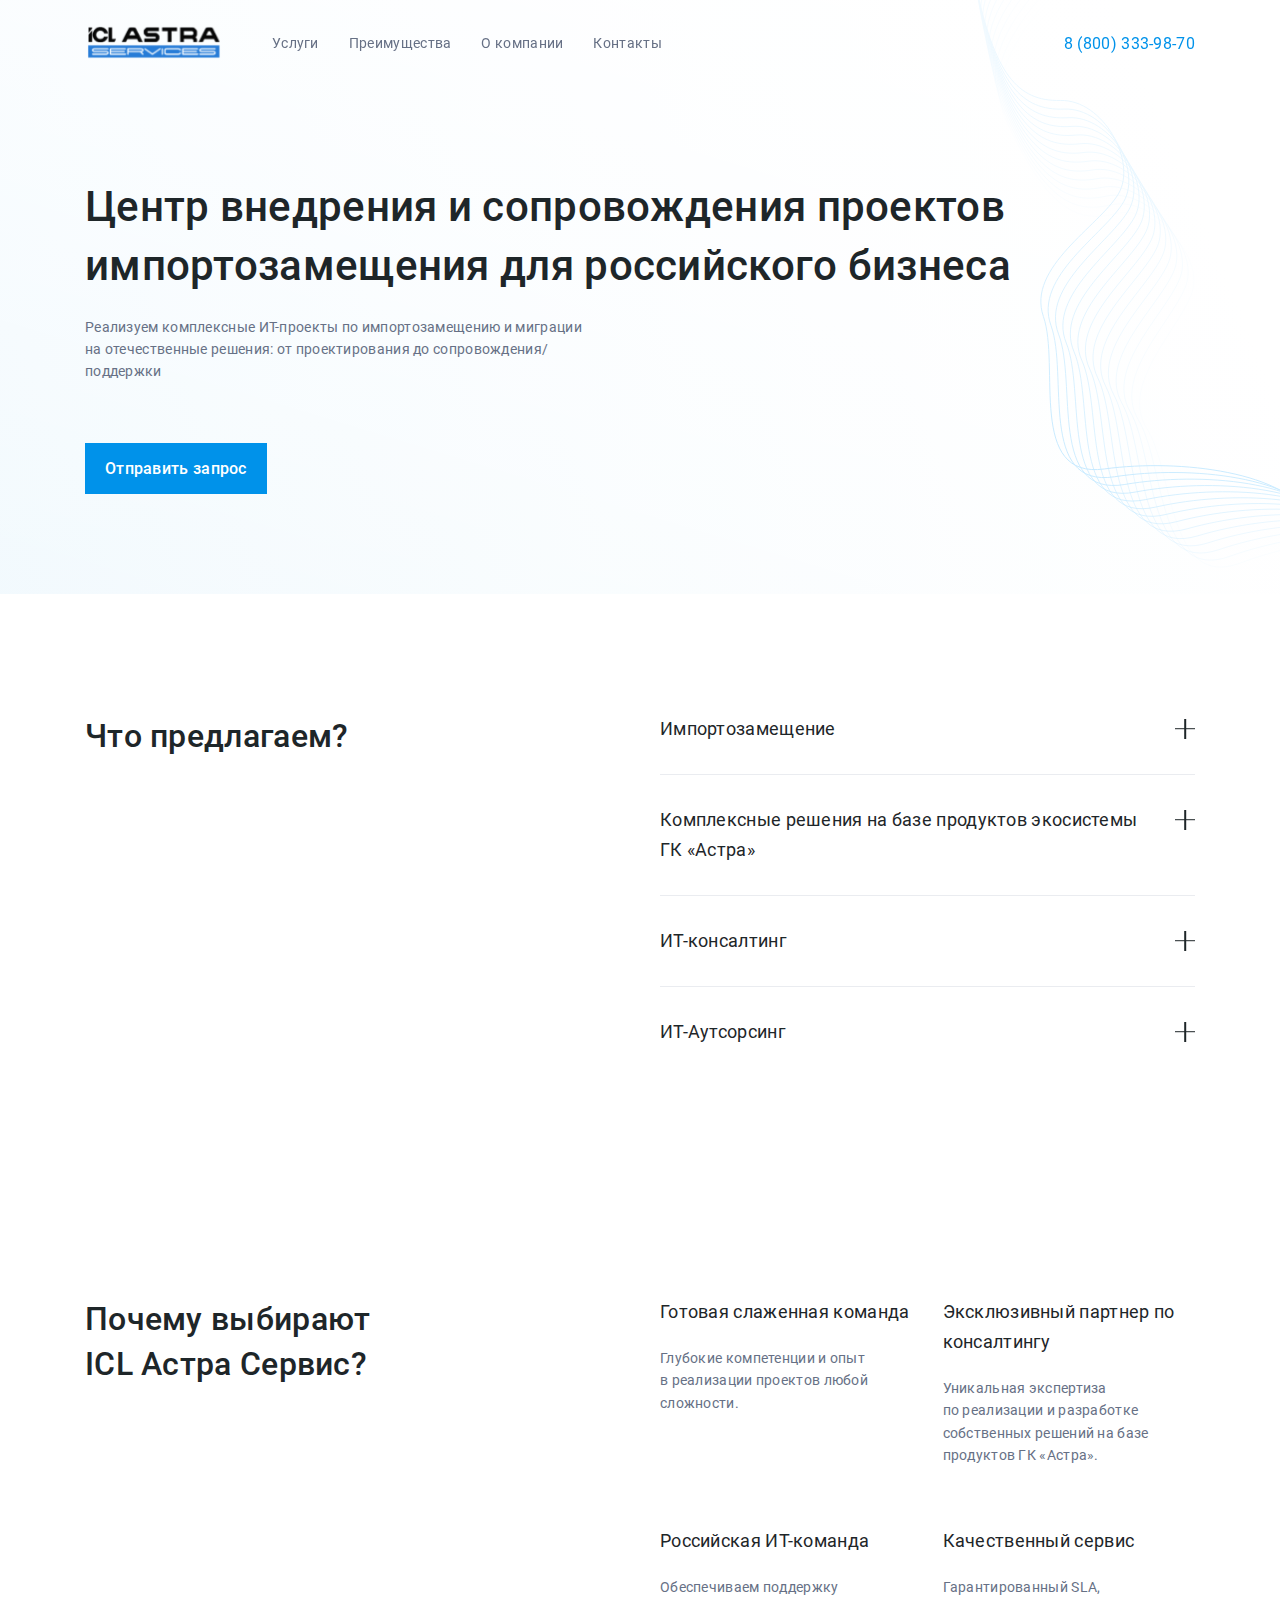
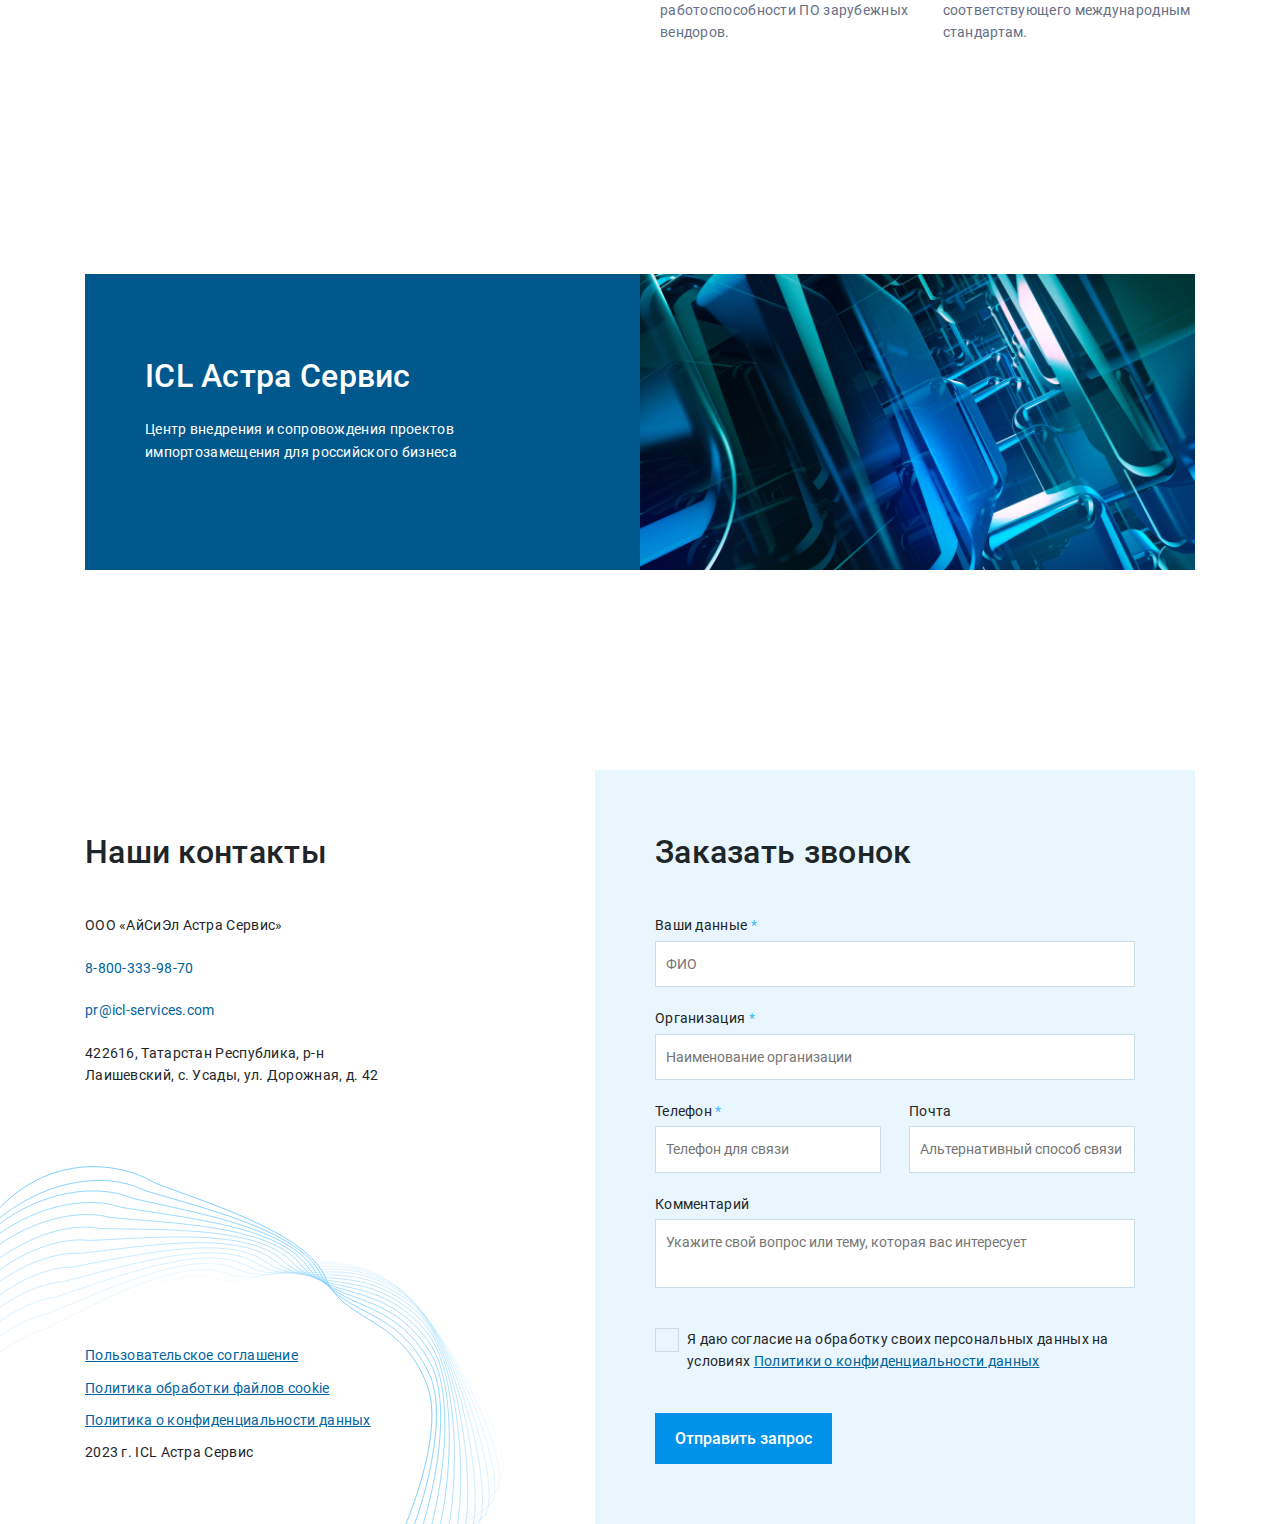
<file: index.html>
<!DOCTYPE html>
<html lang="en">

<head>
    <meta charset="UTF-8">
    <meta name="color-scheme" content="only light">
    <meta http-equiv="X-UA-Compatible" content="IE=edge">
    <meta name="viewport" content="width=device-width,initial-scale=1">

    <link rel="apple-touch-icon" sizes="64x64" href="assets/img/touch-icon-iphone..png">
    <link rel="icon" type="image/png" sizes="32x32" href="assets/img/touch-icon-iphone..png">
    <link rel="icon" type="image/png" sizes="16x16" href="assets/img/touch-icon-iphone..png">
    <title>ICL-Astra Services</title>

<script defer="defer" src="./assets/scripts/main.js"></script><link href="./assets/styles/main..css" rel="stylesheet"></head>

<body>
    <div class="wrapper">
 
        <header class="header">
            <div class="container">
                <div class="header__wrapper">
                    <a href="#" class="logo"><img src="assets/img/logo..svg" alt=""></a>
                    <nav class="header__nav" data-burger-list>
                        <div class="header__nav-close" data-burger-close></div>
                        <ul class="header__list">
                            <li class="header__item"><a href="#info" data-scroll>Услуги</a></li>
                            <li class="header__item"><a href="#advantages" data-scroll>Преимущества</a></li>
                            <li class="header__item"><a href="#banner" data-scroll>О компании</a></li>
                            <li class="header__item"><a href="#footer" data-scroll>Контакты</a></li>
                        </ul>
                        <a href="#" class="header__phone-link">8 (800) 333-98-70</a>
                    </nav>
                    <div class="header__overlay"></div>
                    <div class="header__wrap">
                        <div class="header__phone">
                            <div class="header__phone-wrap">
                                <svg><use xlink:href="assets/img/phone-icon..svg#phone"></use></svg>
                            </div>
                        </div>
                        <div class="header__burger" data-burger>
                            <div class="header__burger-wrap">
                                <div class="header__burger-item"></div>
                            </div>
                        </div>
                    </div>
                </div>
            </div>
        </header>

        <main class="main index-page">
            <section class="section title">
                <img src="assets/img/title-bg..svg" alt="" class="title__decor">
                <img src="assets/img/title-bg-mob..svg" alt="" class="title__decor _mob">
                <div class="title__overlay"></div>
                <div class="container">
                    <div class="title__wrapper">
                        <h1 class="title__header page-h1">Центр внедрения и сопровождения проектов импортозамещения для российского бизнеса</h1>
                        <p class="title__text page-text">Реализуем комплексные ИТ-проекты по импортозамещению и миграции на отечественные решения: от проектирования до сопровождения/поддержки</p>
                        <a href="#footer" data-scroll class="title__btn page-btn">Отправить запрос</a>
                    </div>
                </div>
            </section>
            <section class="section info" id="info">
                <div class="container">
                    <div class="info__wrapper">
                        <h2 class="info__header page-h2">Что предлагаем?</h2>
                        <ul class="info__list">
                            <li class="info__item" data-acc-parent>
                                <span class="info__trigger page-caption" data-acc-trigger>Импортозамещение <div class="info-decor"></div></span>
                                <div class="info__content" data-acc-list>
                                    <ul>
                                        <li>Миграция с иностранных решений на продукты ГК «Астра».</li>
                                        <li>Внедрение продуктов ГК «Астра» и их интеграция с вашей текущей инфраструктурой.</li>
                                    </ul>
                                </div>
                            </li>
                            <li class="info__item" data-acc-parent>
                                <span class="info__trigger page-caption" data-acc-trigger>Комплексные решения на базе продуктов экосистемы ГК «Астра» <div class="info-decor"></div></span>
                                <div class="info__content" data-acc-list>
                                    <ul>
                                        <li>Миграция с иностранных решений на продукты ГК «Астра».</li>
                                        <li>Внедрение продуктов ГК «Астра» и их интеграция с вашей текущей инфраструктурой.</li>
                                    </ul>
                                </div>
                            </li>
                            <li class="info__item" data-acc-parent>
                                <span class="info__trigger page-caption" data-acc-trigger>ИТ-консалтинг <div class="info-decor"></div></span>
                                <div class="info__content" data-acc-list>
                                    <ul>
                                        <li>Миграция с иностранных решений на продукты ГК «Астра».</li>
                                        <li>Внедрение продуктов ГК «Астра» и их интеграция с вашей текущей инфраструктурой.</li>
                                    </ul>
                                </div>
                            </li>
                            <li class="info__item" data-acc-parent>
                                <span class="info__trigger page-caption" data-acc-trigger>ИТ-Аутсорсинг <div class="info-decor"></div></span>
                                <div class="info__content" data-acc-list>
                                    <ul>
                                        <li>Миграция с иностранных решений на продукты ГК «Астра».</li>
                                        <li>Внедрение продуктов ГК «Астра» и их интеграция с вашей текущей инфраструктурой.</li>
                                    </ul>
                                </div>
                            </li>
                        </ul>
                    </div>
                </div>
            </section>
            <section class="section info" id="advantages">
                <div class="container">
                    <div class="info__wrapper">
                        <h2 class="info__header page-h2">Почему выбирают <br> ICL Астра Сервис?</h2>
                        <ul class="info__list --grid">
                            <li class="info__item">
                                <span class="info__trigger page-caption">Готовая слаженная команда</span>
                                <div class="info__content">
                                    <p>Глубокие компетенции и опыт в реализации проектов любой сложности.</p>
                                </div>
                            </li>
                            <li class="info__item">
                                <span class="info__trigger page-caption">Эксклюзивный партнер по консалтингу</span>
                                <div class="info__content">
                                    <p>Уникальная экспертиза по реализации и разработке собственных решений на базе продуктов ГК «Астра».</p>
                                </div>
                            </li>
                            <li class="info__item">
                                <span class="info__trigger page-caption">Российская ИТ-команда</span>
                                <div class="info__content">
                                    <p>Обеспечиваем поддержку работоспособности ПО зарубежных вендоров.</p>
                                </div>
                            </li>
                            <li class="info__item">
                                <span class="info__trigger page-caption">Качественный сервис</span>
                                <div class="info__content">
                                    <p>Гарантированный SLA, соответствующего международным стандартам.</p>
                                </div>
                            </li>
                        </ul>
                    </div>
                </div>
            </section>
            <section class="section banner" id="banner">
                <div class="container">
                    <div class="banner__wrapper">
                        <div class="banner__info">
                            <h2 class="banner__header page-h2">ICL Астра Сервис</h2>
                            <p class="banner__text page-text">Центр внедрения и сопровождения проектов импортозамещения для российского бизнеса</p>
                        </div>
                        <div class="banner__img"><img src="assets/img/banner..jpg" alt=""></div>
                    </div>
                </div>
            </section>
        </main>        

        <footer class="footer" id="footer">
            <div class="container">
                <div class="footer__wrapper">
                    <div class="footer__left">
                        <!-- <img src="./assets/img/footer-bg.svg" alt="" class="footer__decor"> -->
                        <img src="assets/img/footer-bg-full..svg" alt="" class="footer__decor">
                        <div class="footer__left-wrap">
                            <h2 class="footer__header page-h2">Наши контакты</h2>
                            <div class="footer__desc">
                                <p>ООО «АйСиЭл Астра Сервис»</p>
                                <a href="#">8-800-333-98-70</a>
                                <a href="#">pr@icl-services.com</a>
                                <p>422616, Татарстан Республика, р-н Лаишевский, с. Усады, ул. Дорожная, д. 42</p>
                            </div>
                        </div>
                        <div class="footer__left-epilog">
                            <a href="#">Пользовательское соглашение</a>
                            <a href="#">Политика обработки файлов cookie</a>
                            <a href="#">Политика о конфиденциальности данных</a>
                            <p>2023 г. ICL Астра Сервис</p>
                        </div>
                    </div>
                    <div class="footer__right">
                        <div class="footer__right-wrap">
                            <h2 class="footer__header page-h2">Заказать звонок</h2>
                            <form class="footer__form">
                                <label class="footer__label">
                                    <span>Ваши данные <span class="blue">*</span></span>
                                    <input data-required type="text" name="name" placeholder="ФИО" class="footer__field page-field">
                                    <div class="footer__field-clear" data-field-clear><img src="assets/img/input-clear..svg" alt=""></div>
                                </label>
                                <label class="footer__label">
                                    <span>Организация <span class="blue">*</span></span>
                                    <input data-required type="text" name="company" placeholder="Наименование организации" class="footer__field page-field">
                                    <div class="footer__field-clear" data-field-clear><img src="assets/img/input-clear..svg" alt=""></div>
                                </label>
                                <label class="footer__label --short">
                                    <span>Телефон <span class="blue">*</span></span>
                                    <input data-required type="text" name="phone" placeholder="Телефон для связи" class="footer__field page-field">
                                    <div class="footer__field-clear" data-field-clear><img src="assets/img/input-clear..svg" alt=""></div>
                                </label>
                                <label class="footer__label --short">
                                    <span>Почта</span>
                                    <input type="mail" name="mail" placeholder="Альтернативный способ связи" class="footer__field page-field">
                                </label>
                                <label class="footer__label">
                                    <span>Комментарий</span>
                                    <textarea name="comment" placeholder="Укажите свой вопрос или тему, которая вас интересует" rows="2" class="footer__area"></textarea>
                                </label>

                                <label class="footer__terms">
                                    <input type="checkbox" data-required class="footer__check">
                                    <div class="footer__custom-check"></div>
                                    <span>Я даю согласие на обработку своих персональных данных на условиях <a href="">Политики о конфиденциальности данных</a></span>
                                </label>

                                <span class="message">* Обязательные поля для заполнения</span>

                                <button class="footer__submit page-btn">Отправить запрос</button>
                            </form>
                        </div>
                        <div class="form__result" data-success>
                            <div class="form__result-wrapper">
                                <div class="form__result-icon"><img src="assets/img/success..svg" alt=""></div>
                                <span class="form__result-header">Спасибо за обращение!</span>
                                <p class="form__result-text page-text">Ваша заявка отправлена. После ее обработки свяжемся с вами в течение 12 рабочих часов.</p>
                            </div>
                        </div>
                        <div class="form__result" data-error>
                            <div class="form__result-wrapper">
                                <div class="form__result-icon"><img src="assets/img/error..svg" alt=""></div>
                                <span class="form__result-header">Ошибка при отправке</span>
                                <p class="form__result-text page-text">Пожалуйста, обновите страницу и заполните форму или свяжитесь с нами по номеру <a href="">8-800-333-98-70</a></p>
                            </div>
                        </div>
                    </div>
                </div>
            </div>
        </footer>

        <div class="cookies" data-cookies>
            <div class="cookies__wrapper">
                <div class="cookies__close" data-close-cookies></div>
                <p class="cookies__text page-text">Посещая наш сайт, вы соглашаетесь с тем, что мы используем файлы cookie.</p>
                <div class="cookies__wrap">
                    <a href="" class="cookies__link page-text">Политика обработки файлов cookie</a>
                    <button class="cookies__accept page-btn" data-close-cookies>Хорошо</button>
                </div>
            </div>
        </div>

    </div>
</body>

</html>
</file>
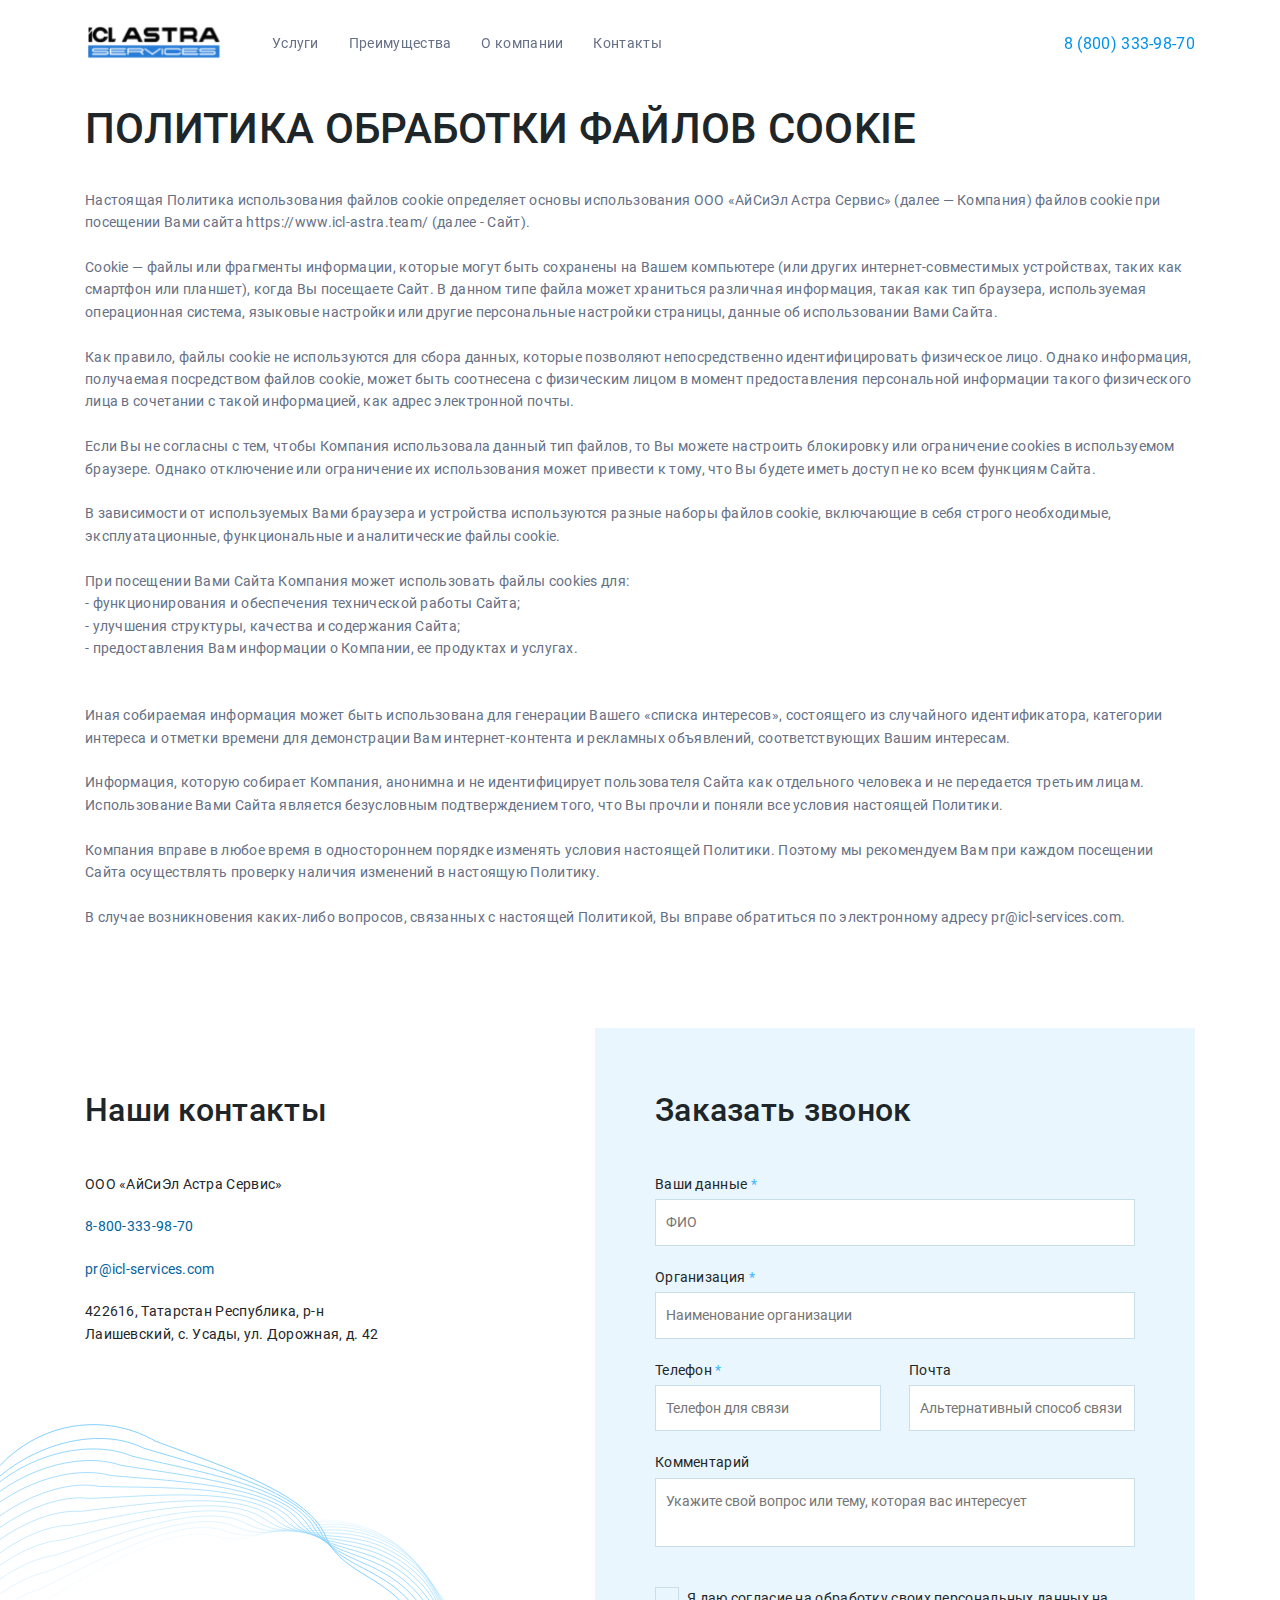
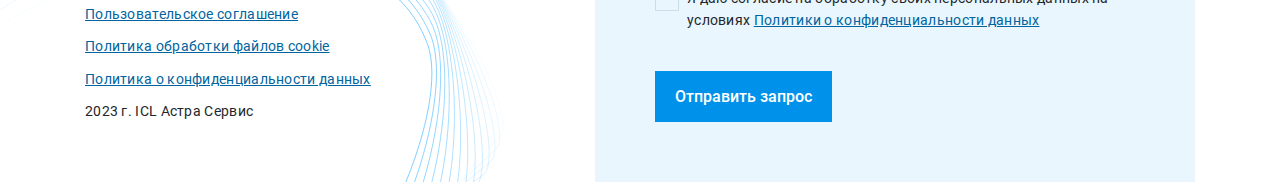
<file: policy.html>
<!DOCTYPE html>
<html lang="en">

<head>
    <meta charset="UTF-8">
    <meta name="color-scheme" content="only light">
    <meta http-equiv="X-UA-Compatible" content="IE=edge">
    <meta name="viewport" content="width=device-width,initial-scale=1">

    <link rel="apple-touch-icon" sizes="64x64" href="assets/img/touch-icon-iphone..png">
    <link rel="icon" type="image/png" sizes="32x32" href="assets/img/touch-icon-iphone..png">
    <link rel="icon" type="image/png" sizes="16x16" href="assets/img/touch-icon-iphone..png">
    <title>ICL-Astra Services</title>

<script defer="defer" src="./assets/scripts/main.js"></script><link href="./assets/styles/main..css" rel="stylesheet"></head>

<body>
    <div class="wrapper">
 
        <header class="header">
            <div class="container">
                <div class="header__wrapper">
                    <a href="#" class="logo"><img src="assets/img/logo..svg" alt=""></a>
                    <nav class="header__nav" data-burger-list>
                        <div class="header__nav-close" data-burger-close></div>
                        <ul class="header__list">
                            <li class="header__item"><a href="#info" data-scroll>Услуги</a></li>
                            <li class="header__item"><a href="#advantages" data-scroll>Преимущества</a></li>
                            <li class="header__item"><a href="#banner" data-scroll>О компании</a></li>
                            <li class="header__item"><a href="#footer" data-scroll>Контакты</a></li>
                        </ul>
                        <a href="#" class="header__phone-link">8 (800) 333-98-70</a>
                    </nav>
                    <div class="header__overlay"></div>
                    <div class="header__wrap">
                        <div class="header__phone">
                            <div class="header__phone-wrap">
                                <svg><use xlink:href="assets/img/phone-icon..svg#phone"></use></svg>
                            </div>
                        </div>
                        <div class="header__burger" data-burger>
                            <div class="header__burger-wrap">
                                <div class="header__burger-item"></div>
                            </div>
                        </div>
                    </div>
                </div>
            </div>
        </header>

        <main class="main index-page">
            <section class="text-page">
                <div class="container">
                    <div class="text-page__wrapper">
                        <h1>ПОЛИТИКА ОБРАБОТКИ ФАЙЛОВ СOOKIE</h1>
                        <p>
                            Настоящая Политика использования файлов cookie определяет основы
                            использования ООО «АйСиЭл Астра Сервис» (далее — Компания) файлов cookie
                            при посещении Вами сайта https://www.icl-astra.team/ (далее - Сайт).
                            <br><br>
                            Cookie — файлы или фрагменты информации, которые могут быть сохранены на
                            Вашем компьютере (или других интернет-совместимых устройствах, таких как
                            смартфон или планшет), когда Вы посещаете Сайт. В данном типе файла может
                            храниться различная информация, такая как тип браузера, используемая
                            операционная система, языковые настройки или другие персональные настройки
                            страницы, данные об использовании Вами Сайта.
                            <br><br>
                            Как правило, файлы cookie не используются для сбора данных, которые позволяют
                            непосредственно идентифицировать физическое лицо. Однако информация,
                            получаемая посредством файлов cookie, может быть соотнесена с физическим
                            лицом в момент предоставления персональной информации такого физического
                            лица в сочетании с такой информацией, как адрес электронной почты.
                            <br><br>
                            Если Вы не согласны с тем, чтобы Компания использовала данный тип файлов, то
                            Вы можете настроить блокировку или ограничение cookies в используемом
                            браузере. Однако отключение или ограничение их использования может привести
                            к тому, что Вы будете иметь доступ не ко всем функциям Сайта.
                            <br><br>
                            В зависимости от используемых Вами браузера и устройства используются разные
                            наборы файлов cookie, включающие в себя строго необходимые,
                            эксплуатационные, функциональные и аналитические файлы cookie.
                            <br><br>
                            При посещении Вами Сайта Компания может использовать файлы cookies для:<br>
                            - функционирования и обеспечения технической работы Сайта;<br>
                            - улучшения структуры, качества и содержания Сайта;<br>
                            - предоставления Вам информации о Компании, ее продуктах и услугах.<br>
                            <br><br>
                            Иная собираемая информация может быть использована для генерации Вашего
                            «списка интересов», состоящего из случайного идентификатора, категории
                            интереса и отметки времени для демонстрации Вам интернет-контента и
                            рекламных объявлений, соответствующих Вашим интересам.
                            <br><br>
                            Информация, которую собирает Компания, анонимна и не идентифицирует
                            пользователя Сайта как отдельного человека и не передается третьим лицам.
                            Использование Вами Сайта является безусловным подтверждением того, что Вы
                            прочли и поняли все условия настоящей Политики.
                            <br><br>
                            Компания вправе в любое время в одностороннем порядке изменять условия
                            настоящей Политики. Поэтому мы рекомендуем Вам при каждом посещении Сайта
                            осуществлять проверку наличия изменений в настоящую Политику.
                            <br><br>
                            В случае возникновения каких-либо вопросов, связанных с настоящей Политикой,
                            Вы вправе обратиться по электронному адресу pr@icl-services.com.                    
                        </p>
                    </div>
                </div>
            </section>
        </main>        

        <footer class="footer" id="footer">
            <div class="container">
                <div class="footer__wrapper">
                    <div class="footer__left">
                        <!-- <img src="./assets/img/footer-bg.svg" alt="" class="footer__decor"> -->
                        <img src="assets/img/footer-bg-full..svg" alt="" class="footer__decor">
                        <div class="footer__left-wrap">
                            <h2 class="footer__header page-h2">Наши контакты</h2>
                            <div class="footer__desc">
                                <p>ООО «АйСиЭл Астра Сервис»</p>
                                <a href="#">8-800-333-98-70</a>
                                <a href="#">pr@icl-services.com</a>
                                <p>422616, Татарстан Республика, р-н Лаишевский, с. Усады, ул. Дорожная, д. 42</p>
                            </div>
                        </div>
                        <div class="footer__left-epilog">
                            <a href="#">Пользовательское соглашение</a>
                            <a href="#">Политика обработки файлов cookie</a>
                            <a href="#">Политика о конфиденциальности данных</a>
                            <p>2023 г. ICL Астра Сервис</p>
                        </div>
                    </div>
                    <div class="footer__right">
                        <div class="footer__right-wrap">
                            <h2 class="footer__header page-h2">Заказать звонок</h2>
                            <form class="footer__form">
                                <label class="footer__label">
                                    <span>Ваши данные <span class="blue">*</span></span>
                                    <input data-required type="text" name="name" placeholder="ФИО" class="footer__field page-field">
                                    <div class="footer__field-clear" data-field-clear><img src="assets/img/input-clear..svg" alt=""></div>
                                </label>
                                <label class="footer__label">
                                    <span>Организация <span class="blue">*</span></span>
                                    <input data-required type="text" name="company" placeholder="Наименование организации" class="footer__field page-field">
                                    <div class="footer__field-clear" data-field-clear><img src="assets/img/input-clear..svg" alt=""></div>
                                </label>
                                <label class="footer__label --short">
                                    <span>Телефон <span class="blue">*</span></span>
                                    <input data-required type="text" name="phone" placeholder="Телефон для связи" class="footer__field page-field">
                                    <div class="footer__field-clear" data-field-clear><img src="assets/img/input-clear..svg" alt=""></div>
                                </label>
                                <label class="footer__label --short">
                                    <span>Почта</span>
                                    <input type="mail" name="mail" placeholder="Альтернативный способ связи" class="footer__field page-field">
                                </label>
                                <label class="footer__label">
                                    <span>Комментарий</span>
                                    <textarea name="comment" placeholder="Укажите свой вопрос или тему, которая вас интересует" rows="2" class="footer__area"></textarea>
                                </label>

                                <label class="footer__terms">
                                    <input type="checkbox" data-required class="footer__check">
                                    <div class="footer__custom-check"></div>
                                    <span>Я даю согласие на обработку своих персональных данных на условиях <a href="">Политики о конфиденциальности данных</a></span>
                                </label>

                                <span class="message">* Обязательные поля для заполнения</span>

                                <button class="footer__submit page-btn">Отправить запрос</button>
                            </form>
                        </div>
                        <div class="form__result" data-success>
                            <div class="form__result-wrapper">
                                <div class="form__result-icon"><img src="assets/img/success..svg" alt=""></div>
                                <span class="form__result-header">Спасибо за обращение!</span>
                                <p class="form__result-text page-text">Ваша заявка отправлена. После ее обработки свяжемся с вами в течение 12 рабочих часов.</p>
                            </div>
                        </div>
                        <div class="form__result" data-error>
                            <div class="form__result-wrapper">
                                <div class="form__result-icon"><img src="assets/img/error..svg" alt=""></div>
                                <span class="form__result-header">Ошибка при отправке</span>
                                <p class="form__result-text page-text">Пожалуйста, обновите страницу и заполните форму или свяжитесь с нами по номеру <a href="">8-800-333-98-70</a></p>
                            </div>
                        </div>
                    </div>
                </div>
            </div>
        </footer>

    </div>
</body>

</html>
</file>
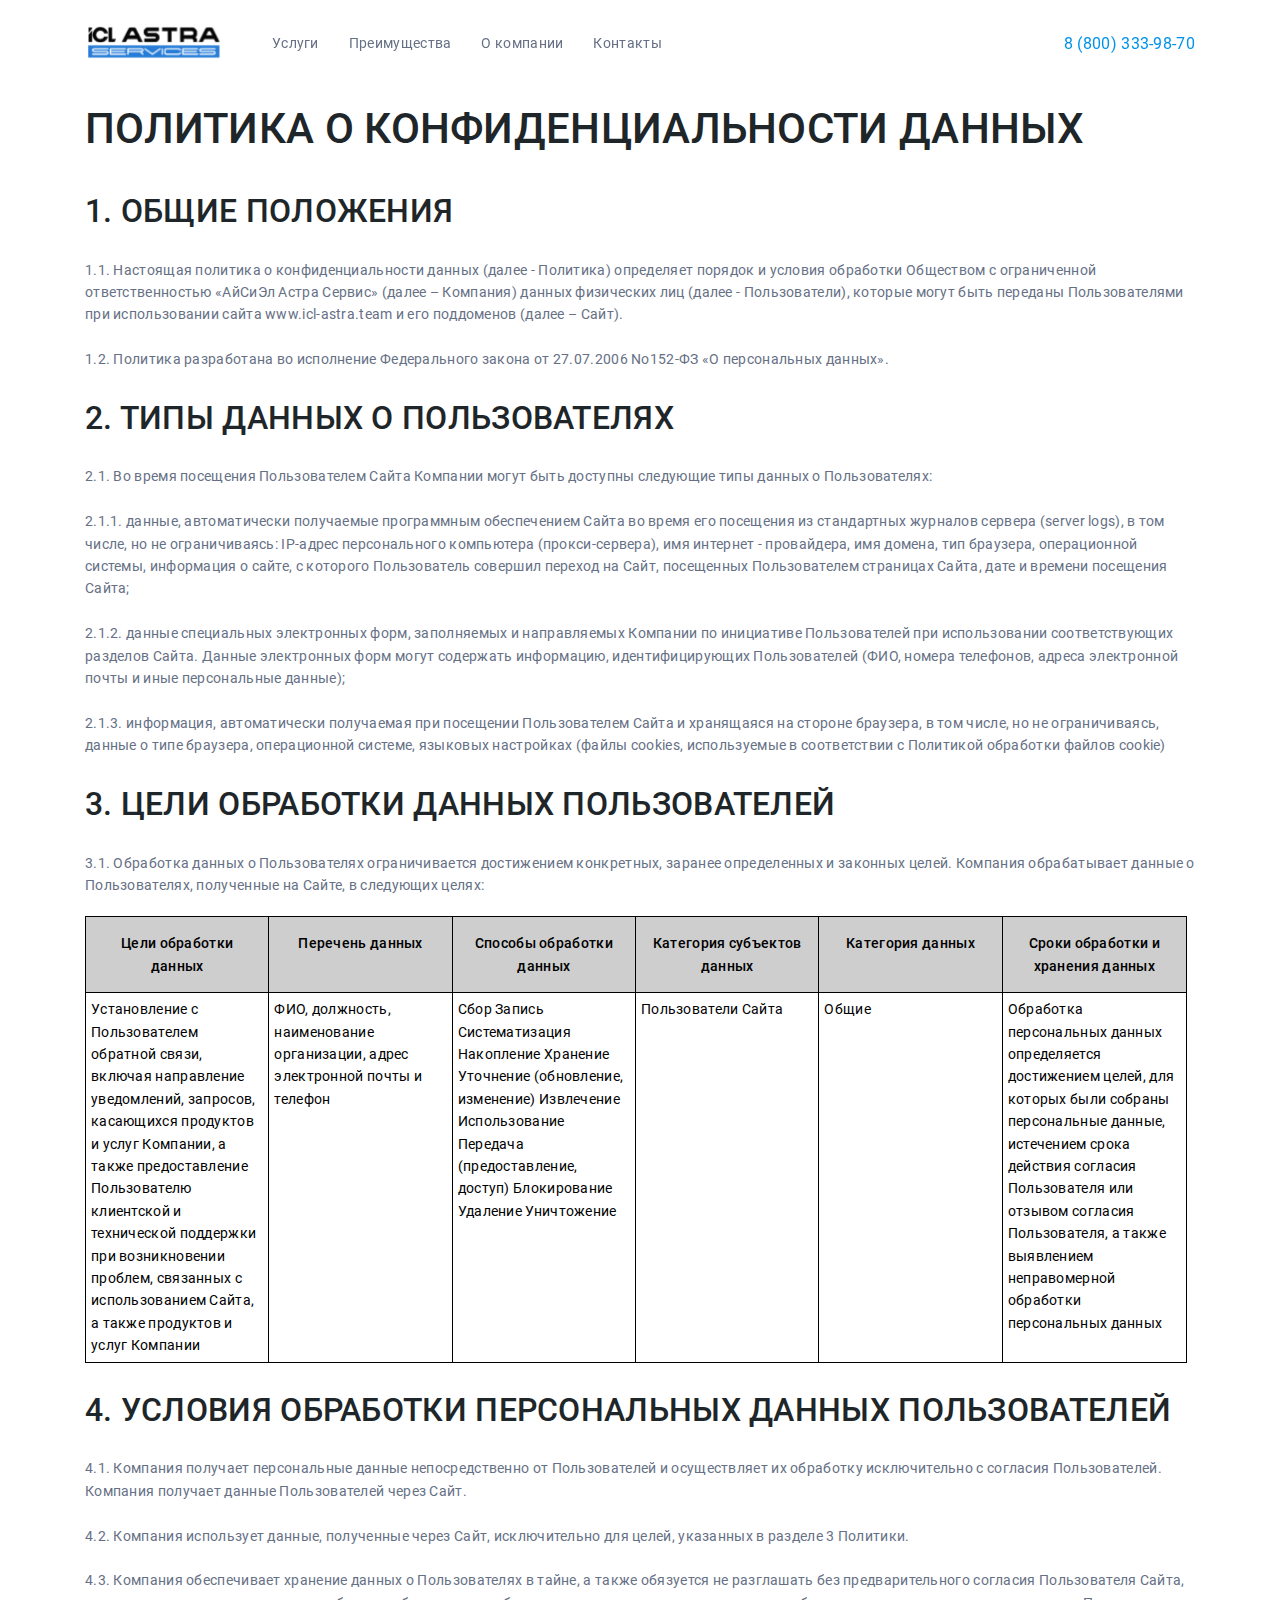
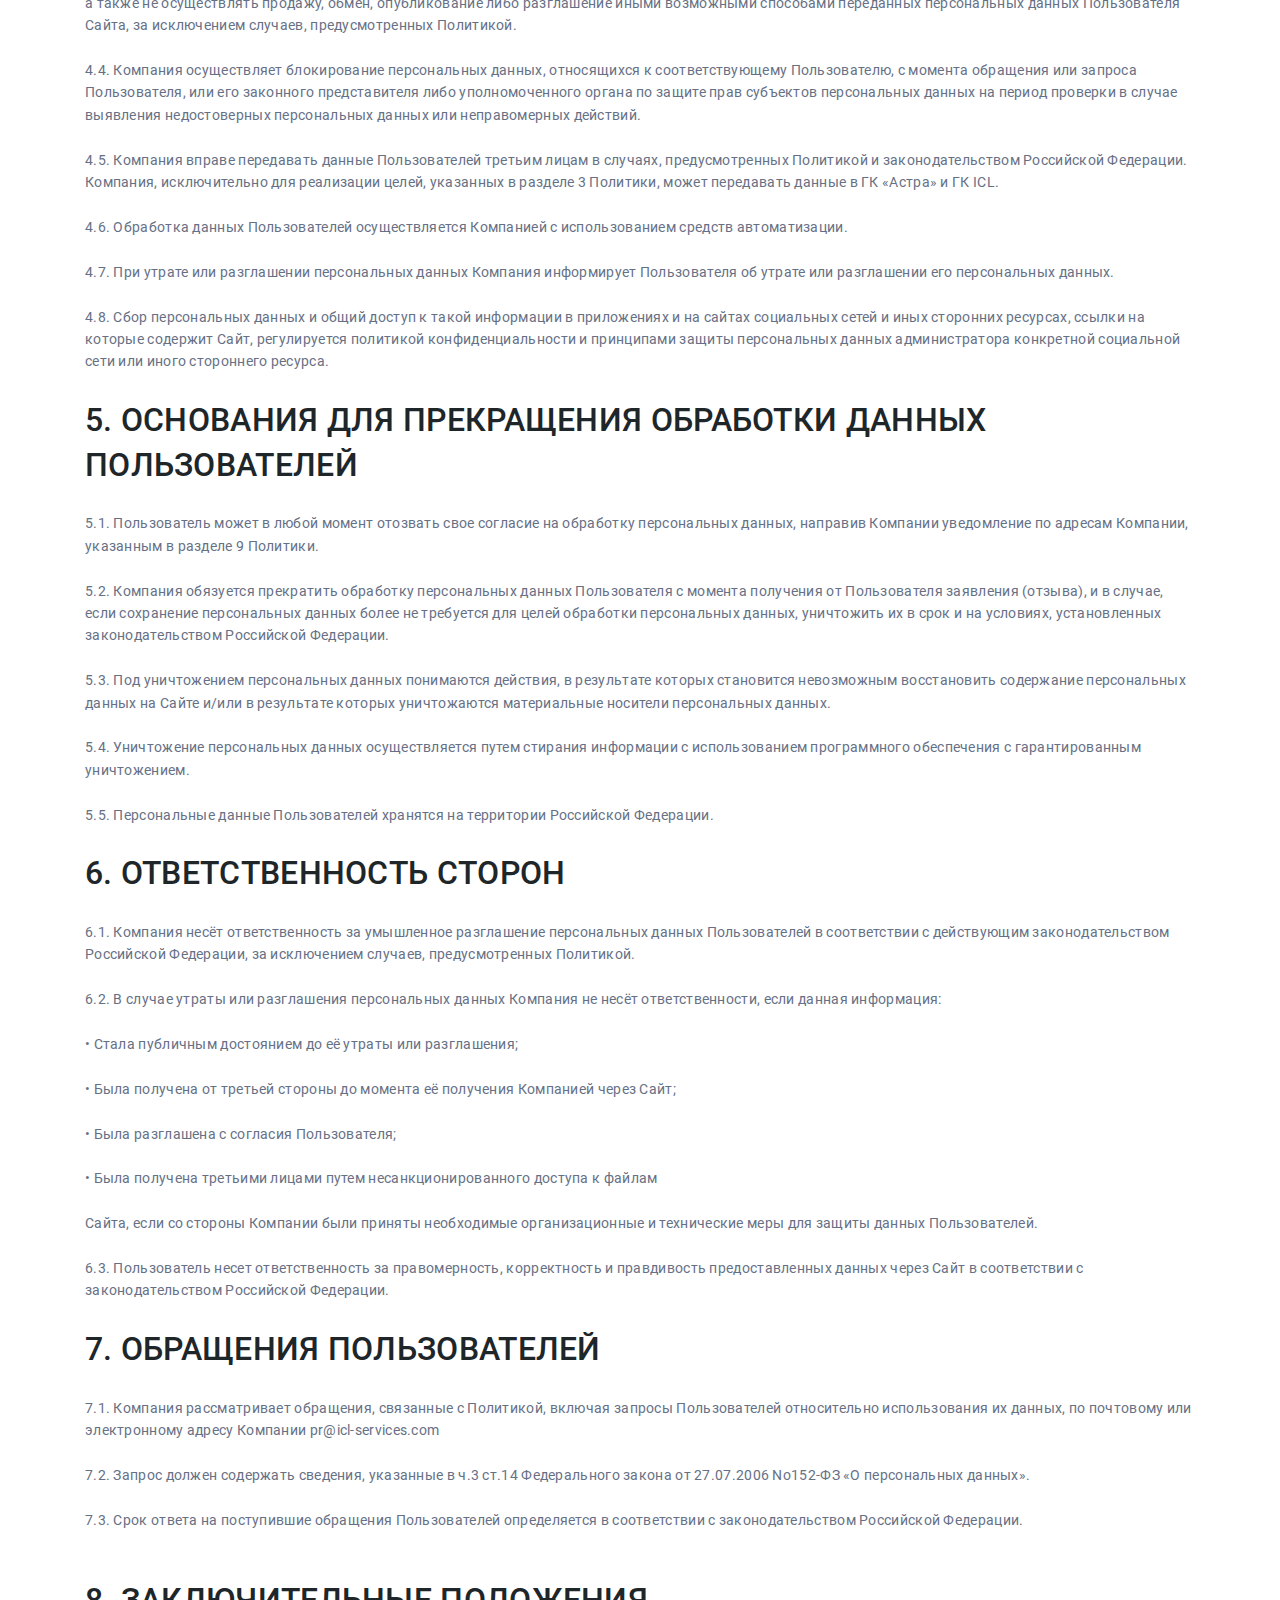
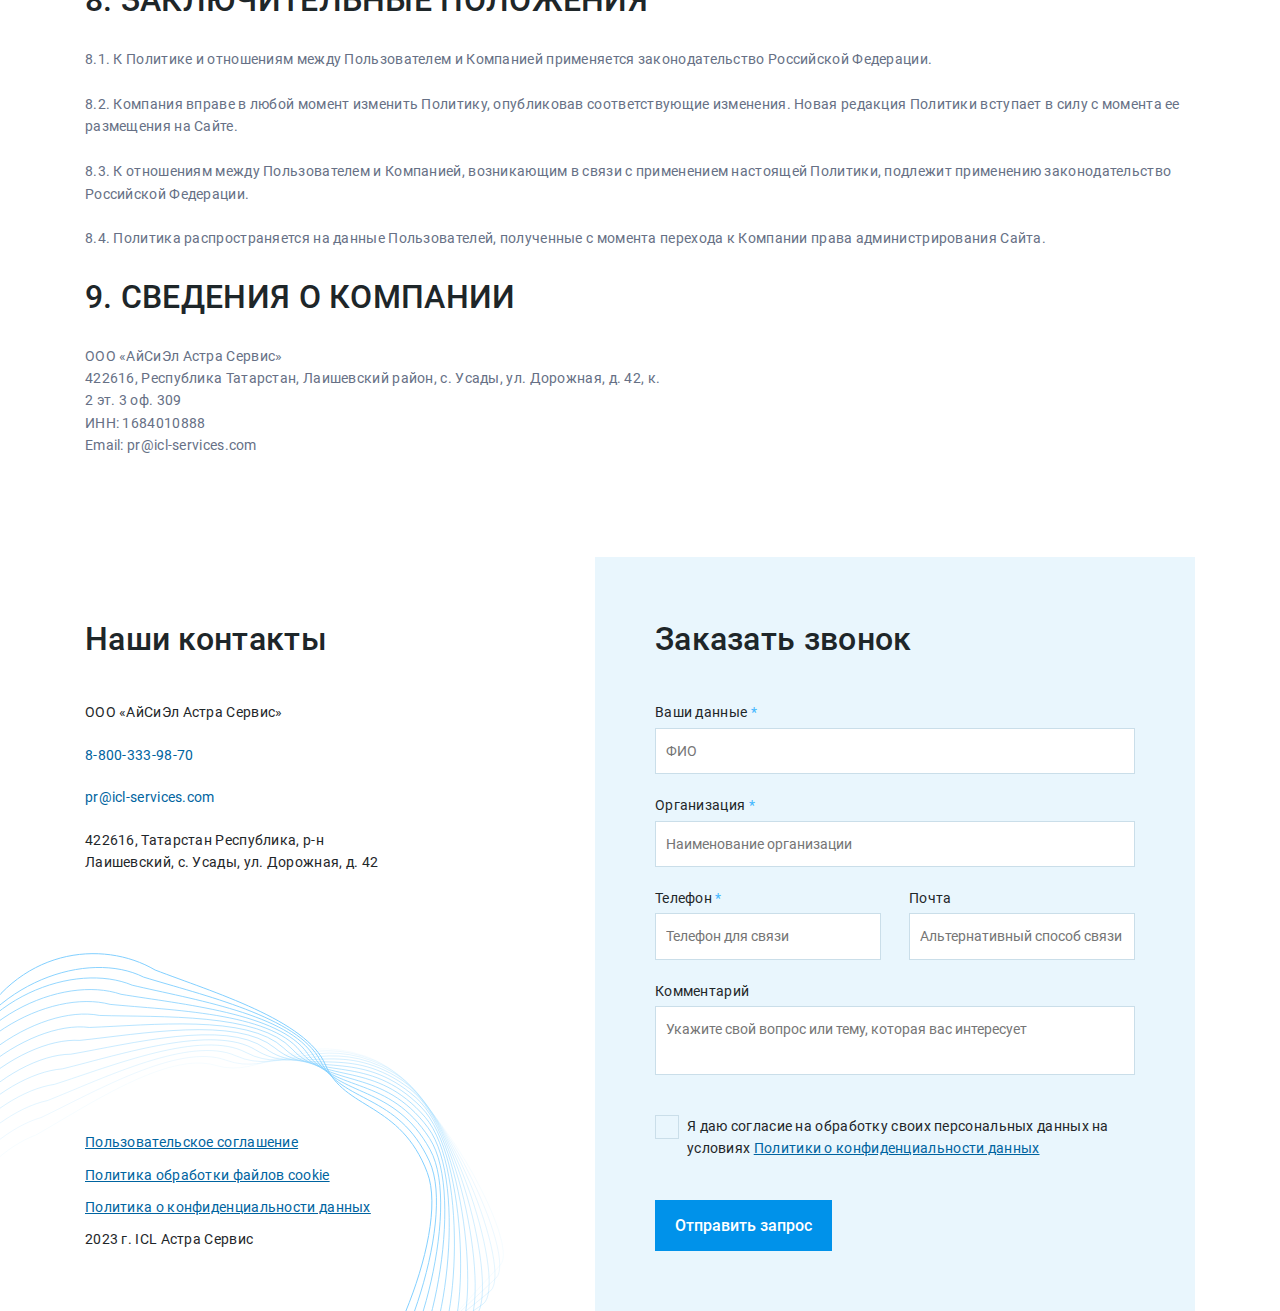
<file: privacy.html>
<!DOCTYPE html>
<html lang="en">

<head>
    <meta charset="UTF-8">
    <meta name="color-scheme" content="only light">
    <meta http-equiv="X-UA-Compatible" content="IE=edge">
    <meta name="viewport" content="width=device-width,initial-scale=1">

    <link rel="apple-touch-icon" sizes="64x64" href="assets/img/touch-icon-iphone..png">
    <link rel="icon" type="image/png" sizes="32x32" href="assets/img/touch-icon-iphone..png">
    <link rel="icon" type="image/png" sizes="16x16" href="assets/img/touch-icon-iphone..png">
    <title>ICL-Astra Services</title>

<script defer="defer" src="./assets/scripts/main.js"></script><link href="./assets/styles/main..css" rel="stylesheet"></head>

<body>
    <div class="wrapper">

        <header class="header">
            <div class="container">
                <div class="header__wrapper">
                    <a href="#" class="logo"><img src="assets/img/logo..svg" alt=""></a>
                    <nav class="header__nav" data-burger-list>
                        <div class="header__nav-close" data-burger-close></div>
                        <ul class="header__list">
                            <li class="header__item"><a href="#info" data-scroll>Услуги</a></li>
                            <li class="header__item"><a href="#advantages" data-scroll>Преимущества</a></li>
                            <li class="header__item"><a href="#banner" data-scroll>О компании</a></li>
                            <li class="header__item"><a href="#footer" data-scroll>Контакты</a></li>
                        </ul>
                        <a href="#" class="header__phone-link">8 (800) 333-98-70</a>
                    </nav>
                    <div class="header__overlay"></div>
                    <div class="header__wrap">
                        <div class="header__phone">
                            <div class="header__phone-wrap">
                                <svg>
                                    <use xlink:href="assets/img/phone-icon..svg#phone"></use>
                                </svg>
                            </div>
                        </div>
                        <div class="header__burger" data-burger>
                            <div class="header__burger-wrap">
                                <div class="header__burger-item"></div>
                            </div>
                        </div>
                    </div>
                </div>
            </div>
        </header>

        <main class="main index-page">
            <section class="text-page">
                <div class="container">
                    <div class="text-page__wrapper">
                        <h1>ПОЛИТИКА О КОНФИДЕНЦИАЛЬНОСТИ ДАННЫХ</h1>
                        <h2>1. ОБЩИЕ ПОЛОЖЕНИЯ</h2>
                        <p>
                            1.1. Настоящая политика о конфиденциальности данных (далее - Политика)
                            определяет порядок и условия обработки Обществом с ограниченной
                            ответственностью «АйСиЭл Астра Сервис» (далее – Компания) данных физических
                            лиц (далее - Пользователи), которые могут быть переданы Пользователями при
                            использовании сайта www.icl-astra.team и его поддоменов (далее – Сайт).<br><br>
                            1.2. Политика разработана во исполнение Федерального закона от 27.07.2006
                            No152-ФЗ «О персональных данных».
                        </p>
                        <h2>2. ТИПЫ ДАННЫХ О ПОЛЬЗОВАТЕЛЯХ</h2>
                        <p>
                            2.1. Во время посещения Пользователем Сайта Компании могут быть доступны
                            следующие типы данных о Пользователях:<br><br>
                            2.1.1. данные, автоматически получаемые программным обеспечением Сайта во
                            время его посещения из стандартных журналов сервера (server logs), в том числе,
                            но не ограничиваясь: IP-адрес персонального компьютера (прокси-сервера), имя
                            интернет - провайдера, имя домена, тип браузера, операционной системы,
                            информация о сайте, с которого Пользователь совершил переход на Сайт,
                            посещенных Пользователем страницах Сайта, дате и времени посещения Сайта;<br><br>
                            2.1.2. данные специальных электронных форм, заполняемых и направляемых
                            Компании по инициативе Пользователей при использовании соответствующих
                            разделов Сайта. Данные электронных форм могут содержать информацию,
                            идентифицирующих Пользователей (ФИО, номера телефонов, адреса электронной
                            почты и иные персональные данные);<br><br>
                            2.1.3. информация, автоматически получаемая при посещении Пользователем
                            Сайта и хранящаяся на стороне браузера, в том числе, но не ограничиваясь,
                            данные о типе браузера, операционной системе, языковых настройках (файлы
                            cookies, используемые в соответствии с Политикой обработки файлов cookie)
                        </p>
                        <h2>3. ЦЕЛИ ОБРАБОТКИ ДАННЫХ ПОЛЬЗОВАТЕЛЕЙ</h2>
                        <p>
                            3.1. Обработка данных о Пользователях ограничивается достижением конкретных,
                            заранее определенных и законных целей. Компания обрабатывает данные о
                            Пользователях, полученные на Сайте, в следующих целях:

                        </p><div class="page-table">
                            <div class="page-table__header">
                                <div class="page-table__item">Цели обработки данных</div>
                                <div class="page-table__item">Перечень данных</div>
                                <div class="page-table__item">Способы обработки данных</div>
                                <div class="page-table__item">Категория субъектов данных</div>
                                <div class="page-table__item">Категория данных</div>
                                <div class="page-table__item">Сроки обработки и хранения данных</div>
                            </div>
                            <div class="page-table__body">
                                <div class="page-table__item">
                                    Установление с
                                    Пользователем
                                    обратной связи,
                                    включая направление
                                    уведомлений, запросов,
                                    касающихся продуктов
                                    и услуг Компании, а
                                    также предоставление
                                    Пользователю
                                    клиентской и
                                    технической поддержки
                                    при возникновении
                                    проблем, связанных с
                                    использованием Сайта,
                                    а также продуктов и
                                    услуг Компании
                                </div>
                                <div class="page-table__item">
                                    ФИО, должность,
                                    наименование
                                    организации,
                                    адрес
                                    электронной
                                    почты и телефон                                    
                                </div>
                                <div class="page-table__item">
                                    Сбор
                                    Запись
                                    Систематизация
                                    Накопление
                                    Хранение
                                    Уточнение
                                    (обновление,
                                    изменение)
                                    Извлечение
                                    Использование
                                    Передача
                                    (предоставление,
                                    доступ)
                                    Блокирование
                                    Удаление
                                    Уничтожение                                    
                                </div>
                                <div class="page-table__item">
                                    Пользователи
                                    Сайта                                    
                                </div>
                                <div class="page-table__item">
                                    Общие                                    
                                </div>
                                <div class="page-table__item">
                                    Обработка
                                    персональных
                                    данных
                                    определяется
                                    достижением
                                    целей, для
                                    которых были
                                    собраны
                                    персональные
                                    данные,
                                    истечением срока
                                    действия
                                    согласия
                                    Пользователя или
                                    отзывом согласия
                                    Пользователя, а
                                    также
                                    выявлением
                                    неправомерной
                                    обработки
                                    персональных
                                    данных                                    
                                </div>
                            </div>
                        </div>
                        <p></p>
                        <h2>4. УСЛОВИЯ ОБРАБОТКИ ПЕРСОНАЛЬНЫХ ДАННЫХ ПОЛЬЗОВАТЕЛЕЙ</h2>
                        <p>
                            4.1. Компания получает персональные данные непосредственно от Пользователей
                            и осуществляет их обработку исключительно с согласия Пользователей. Компания
                            получает данные Пользователей через Сайт. <br><br>
                            4.2. Компания использует данные, полученные через Сайт, исключительно для
                            целей, указанных в разделе 3 Политики. <br><br>
                            4.3. Компания обеспечивает хранение данных о Пользователях в тайне, а также
                            обязуется не разглашать без предварительного согласия Пользователя Сайта, а
                            также не осуществлять продажу, обмен, опубликование либо разглашение иными
                            возможными способами переданных персональных данных Пользователя Сайта,
                            за исключением случаев, предусмотренных Политикой. <br><br>
                            4.4. Компания осуществляет блокирование персональных данных, относящихся к
                            соответствующему Пользователю, с момента обращения или запроса
                            Пользователя, или его законного представителя либо уполномоченного органа по
                            защите прав субъектов персональных данных на период проверки в случае
                            выявления недостоверных персональных данных или неправомерных действий. <br><br>
                            4.5. Компания вправе передавать данные Пользователей третьим лицам в случаях,
                            предусмотренных Политикой и законодательством Российской Федерации.
                            Компания, исключительно для реализации целей, указанных в разделе 3 Политики,
                            может передавать данные в ГК «Астра» и ГК ICL. <br><br>
                            4.6. Обработка данных Пользователей осуществляется Компанией с
                            использованием средств автоматизации. <br><br>
                            4.7. При утрате или разглашении персональных данных Компания информирует
                            Пользователя об утрате или разглашении его персональных данных. <br><br>
                            4.8. Сбор персональных данных и общий доступ к такой информации в приложениях
                            и на сайтах социальных сетей и иных сторонних ресурсах, ссылки на которые
                            содержит Сайт, регулируется политикой конфиденциальности и принципами
                            защиты персональных данных администратора конкретной социальной сети или
                            иного стороннего ресурса.                            
                        </p>
                        <h2>5. ОСНОВАНИЯ ДЛЯ ПРЕКРАЩЕНИЯ ОБРАБОТКИ ДАННЫХ ПОЛЬЗОВАТЕЛЕЙ</h2>
                        <p>
                            5.1. Пользователь может в любой момент отозвать свое согласие на обработку
                            персональных данных, направив Компании уведомление по адресам Компании,
                            указанным в разделе 9 Политики. <br><br>
                            5.2. Компания обязуется прекратить обработку персональных данных
                            Пользователя с момента получения от Пользователя заявления (отзыва), и в
                            случае, если сохранение персональных данных более не требуется для целей
                            обработки персональных данных, уничтожить их в срок и на условиях,
                            установленных законодательством Российской Федерации. <br><br>
                            5.3. Под уничтожением персональных данных понимаются действия, в результате
                            которых становится невозможным восстановить содержание персональных данных
                            на Сайте и/или в результате которых уничтожаются материальные носители
                            персональных данных. <br><br>
                            5.4. Уничтожение персональных данных осуществляется путем стирания
                            информации с использованием программного обеспечения с гарантированным
                            уничтожением. <br><br>
                            5.5. Персональные данные Пользователей хранятся на территории Российской
                            Федерации.                            
                        </p>
                        <h2>6. ОТВЕТСТВЕННОСТЬ СТОРОН</h2>
                        <p>
                            6.1. Компания несёт ответственность за умышленное разглашение персональных
                            данных Пользователей в соответствии с действующим законодательством
                            Российской Федерации, за исключением случаев, предусмотренных Политикой. <br><br>
                            6.2. В случае утраты или разглашения персональных данных Компания не несёт
                            ответственности, если данная информация: <br><br>
                            • Стала публичным достоянием до её утраты или разглашения; <br><br>
                            • Была получена от третьей стороны до момента её получения Компанией через
                            Сайт; <br><br>
                            • Была разглашена с согласия Пользователя; <br><br>
                            • Была получена третьими лицами путем несанкционированного доступа к файлам <br><br>
                            Сайта, если со стороны Компании были приняты необходимые организационные и
                            технические меры для защиты данных Пользователей. <br><br>
                            6.3. Пользователь несет ответственность за правомерность, корректность и
                            правдивость предоставленных данных через Сайт в соответствии с
                            законодательством Российской Федерации.                            
                        </p>
                        <h2>7. ОБРАЩЕНИЯ ПОЛЬЗОВАТЕЛЕЙ</h2>
                        <p>
                            7.1. Компания рассматривает обращения, связанные с Политикой, включая
                            запросы Пользователей относительно использования их данных, по почтовому или
                            электронному адресу Компании pr@icl-services.com <br><br>
                            7.2. Запрос должен содержать сведения, указанные в ч.3 ст.14 Федерального
                            закона от 27.07.2006 No152-ФЗ «О персональных данных». <br><br>
                            7.3. Срок ответа на поступившие обращения Пользователей определяется в
                            соответствии с законодательством Российской Федерации. <br><br>                            
                        </p>
                        <h2>8. ЗАКЛЮЧИТЕЛЬНЫЕ ПОЛОЖЕНИЯ</h2>
                        <p>
                            8.1. К Политике и отношениям между Пользователем и Компанией применяется
                            законодательство Российской Федерации. <br><br>
                            8.2. Компания вправе в любой момент изменить Политику, опубликовав
                            соответствующие изменения. Новая редакция Политики вступает в силу с момента
                            ее размещения на Сайте. <br><br>
                            8.3. К отношениям между Пользователем и Компанией, возникающим в связи с
                            применением настоящей Политики, подлежит применению законодательство
                            Российской Федерации. <br><br>
                            8.4. Политика распространяется на данные Пользователей, полученные с момента
                            перехода к Компании права администрирования Сайта.                            
                        </p>
                        <h2>9. СВЕДЕНИЯ О КОМПАНИИ</h2>
                        <p>
                            ООО «АйСиЭл Астра Сервис»<br>
                            422616, Республика Татарстан, Лаишевский район, с. Усады, ул. Дорожная, д. 42, к.<br>
                            2 эт. 3 оф. 309<br>
                            ИНН: 1684010888<br>
                            Email: pr@icl-services.com<br>                         
                        </p>
                    </div>
                </div>
            </section>
        </main>

        <footer class="footer" id="footer">
            <div class="container">
                <div class="footer__wrapper">
                    <div class="footer__left">
                        <!-- <img src="./assets/img/footer-bg.svg" alt="" class="footer__decor"> -->
                        <img src="assets/img/footer-bg-full..svg" alt="" class="footer__decor">
                        <div class="footer__left-wrap">
                            <h2 class="footer__header page-h2">Наши контакты</h2>
                            <div class="footer__desc">
                                <p>ООО «АйСиЭл Астра Сервис»</p>
                                <a href="#">8-800-333-98-70</a>
                                <a href="#">pr@icl-services.com</a>
                                <p>422616, Татарстан Республика, р-н Лаишевский, с. Усады, ул. Дорожная, д. 42</p>
                            </div>
                        </div>
                        <div class="footer__left-epilog">
                            <a href="#">Пользовательское соглашение</a>
                            <a href="#">Политика обработки файлов cookie</a>
                            <a href="#">Политика о конфиденциальности данных</a>
                            <p>2023 г. ICL Астра Сервис</p>
                        </div>
                    </div>
                    <div class="footer__right">
                        <div class="footer__right-wrap">
                            <h2 class="footer__header page-h2">Заказать звонок</h2>
                            <form class="footer__form">
                                <label class="footer__label">
                                    <span>Ваши данные <span class="blue">*</span></span>
                                    <input data-required type="text" name="name" placeholder="ФИО" class="footer__field page-field">
                                    <div class="footer__field-clear" data-field-clear><img src="assets/img/input-clear..svg" alt=""></div>
                                </label>
                                <label class="footer__label">
                                    <span>Организация <span class="blue">*</span></span>
                                    <input data-required type="text" name="company" placeholder="Наименование организации" class="footer__field page-field">
                                    <div class="footer__field-clear" data-field-clear><img src="assets/img/input-clear..svg" alt=""></div>
                                </label>
                                <label class="footer__label --short">
                                    <span>Телефон <span class="blue">*</span></span>
                                    <input data-required type="text" name="phone" placeholder="Телефон для связи" class="footer__field page-field">
                                    <div class="footer__field-clear" data-field-clear><img src="assets/img/input-clear..svg" alt=""></div>
                                </label>
                                <label class="footer__label --short">
                                    <span>Почта</span>
                                    <input type="mail" name="mail" placeholder="Альтернативный способ связи" class="footer__field page-field">
                                </label>
                                <label class="footer__label">
                                    <span>Комментарий</span>
                                    <textarea name="comment" placeholder="Укажите свой вопрос или тему, которая вас интересует" rows="2" class="footer__area"></textarea>
                                </label>

                                <label class="footer__terms">
                                    <input type="checkbox" data-required class="footer__check">
                                    <div class="footer__custom-check"></div>
                                    <span>Я даю согласие на обработку своих персональных данных на условиях <a href="">Политики о конфиденциальности данных</a></span>
                                </label>

                                <span class="message">* Обязательные поля для заполнения</span>

                                <button class="footer__submit page-btn">Отправить запрос</button>
                            </form>
                        </div>
                        <div class="form__result" data-success>
                            <div class="form__result-wrapper">
                                <div class="form__result-icon"><img src="assets/img/success..svg" alt=""></div>
                                <span class="form__result-header">Спасибо за обращение!</span>
                                <p class="form__result-text page-text">Ваша заявка отправлена. После ее обработки
                                    свяжемся с вами в течение 12 рабочих часов.</p>
                            </div>
                        </div>
                        <div class="form__result" data-error>
                            <div class="form__result-wrapper">
                                <div class="form__result-icon"><img src="assets/img/error..svg" alt=""></div>
                                <span class="form__result-header">Ошибка при отправке</span>
                                <p class="form__result-text page-text">Пожалуйста, обновите страницу и заполните форму
                                    или свяжитесь с нами по номеру <a href="">8-800-333-98-70</a></p>
                            </div>
                        </div>
                    </div>
                </div>
            </div>
        </footer>

    </div>
</body>

</html>
</file>
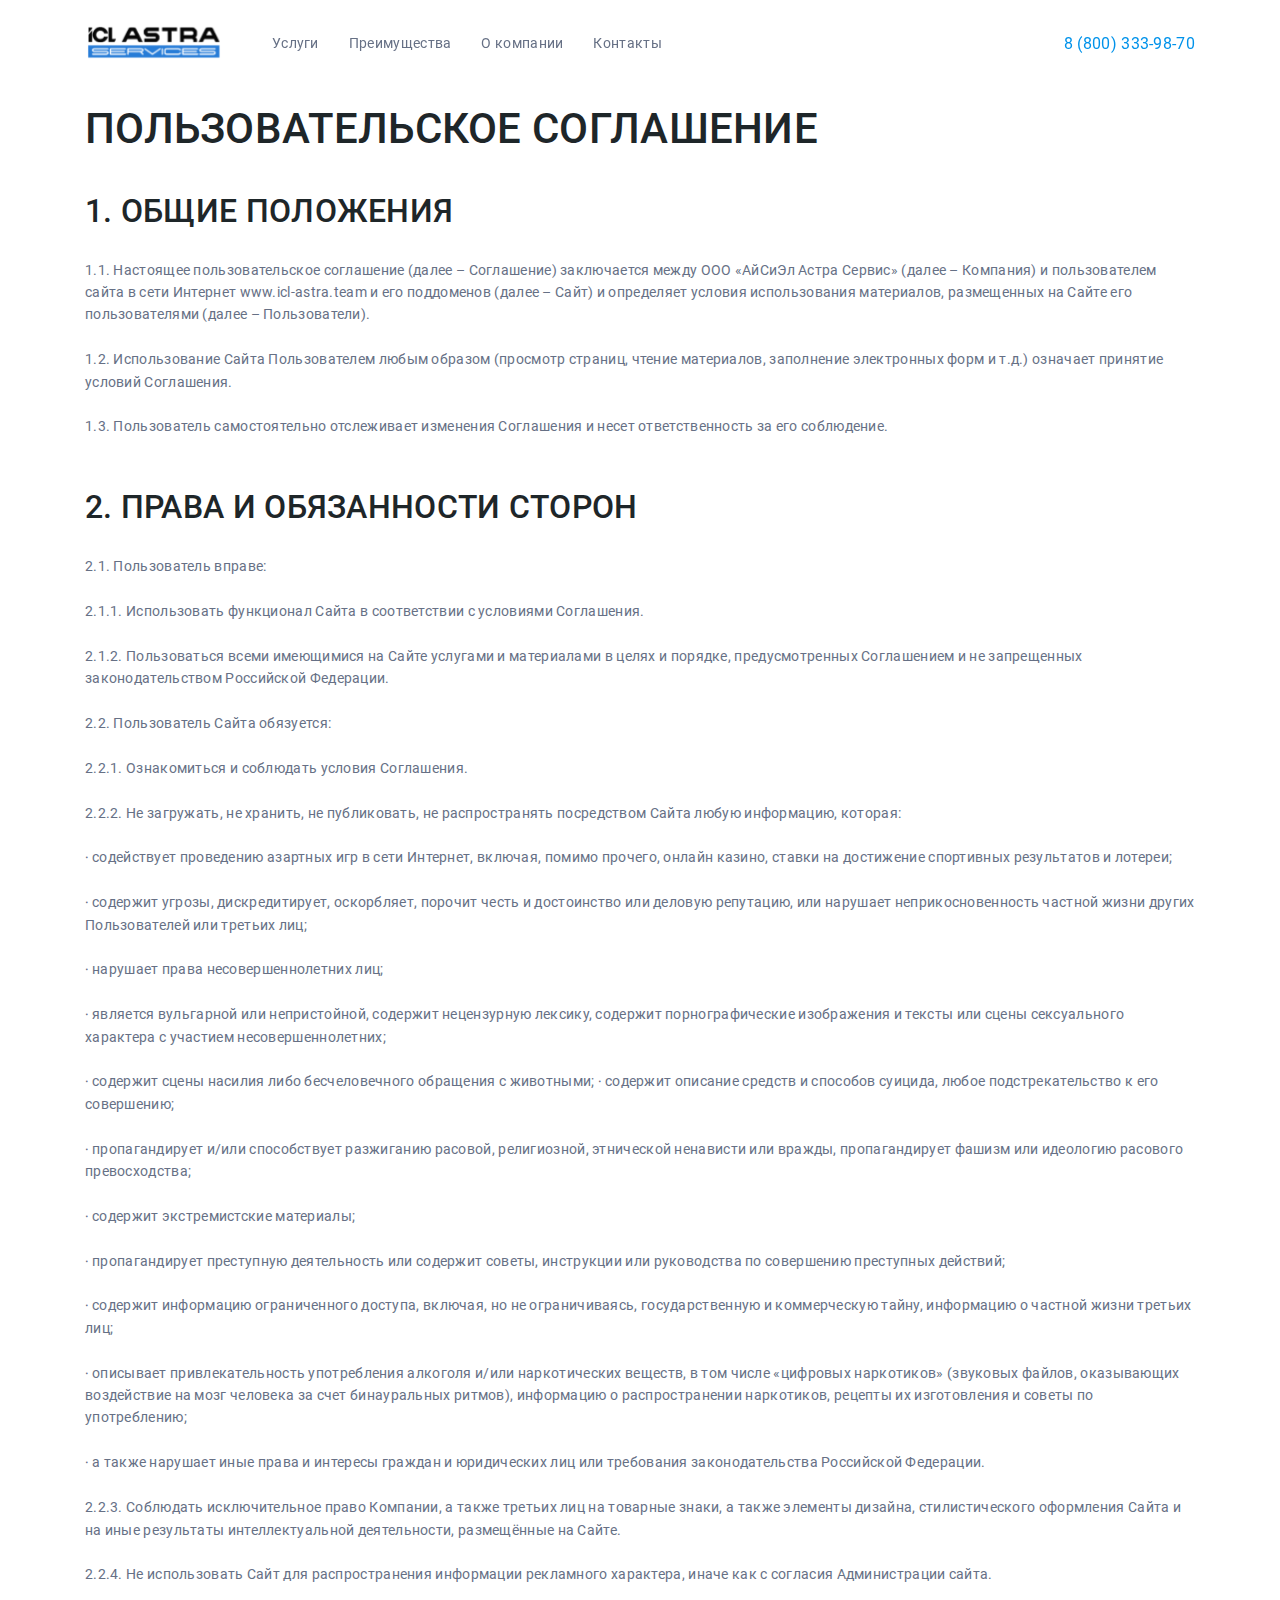
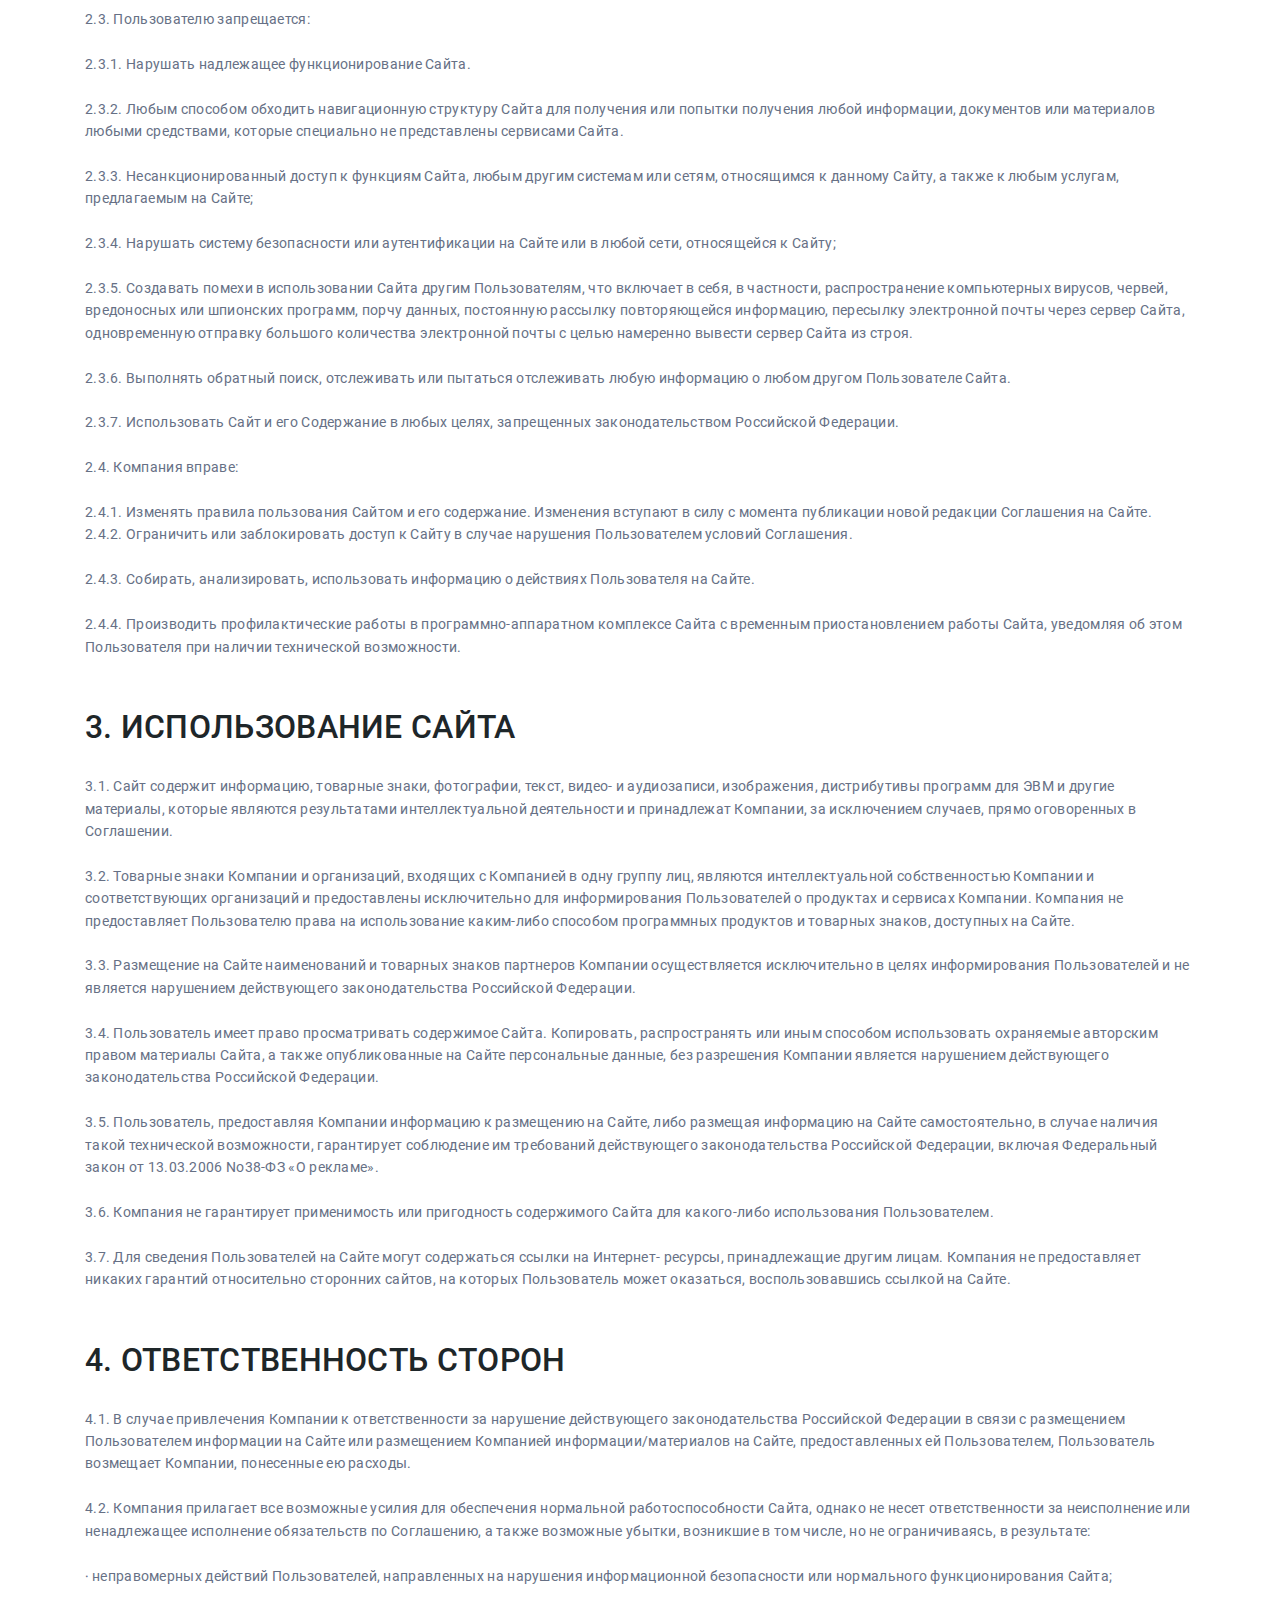
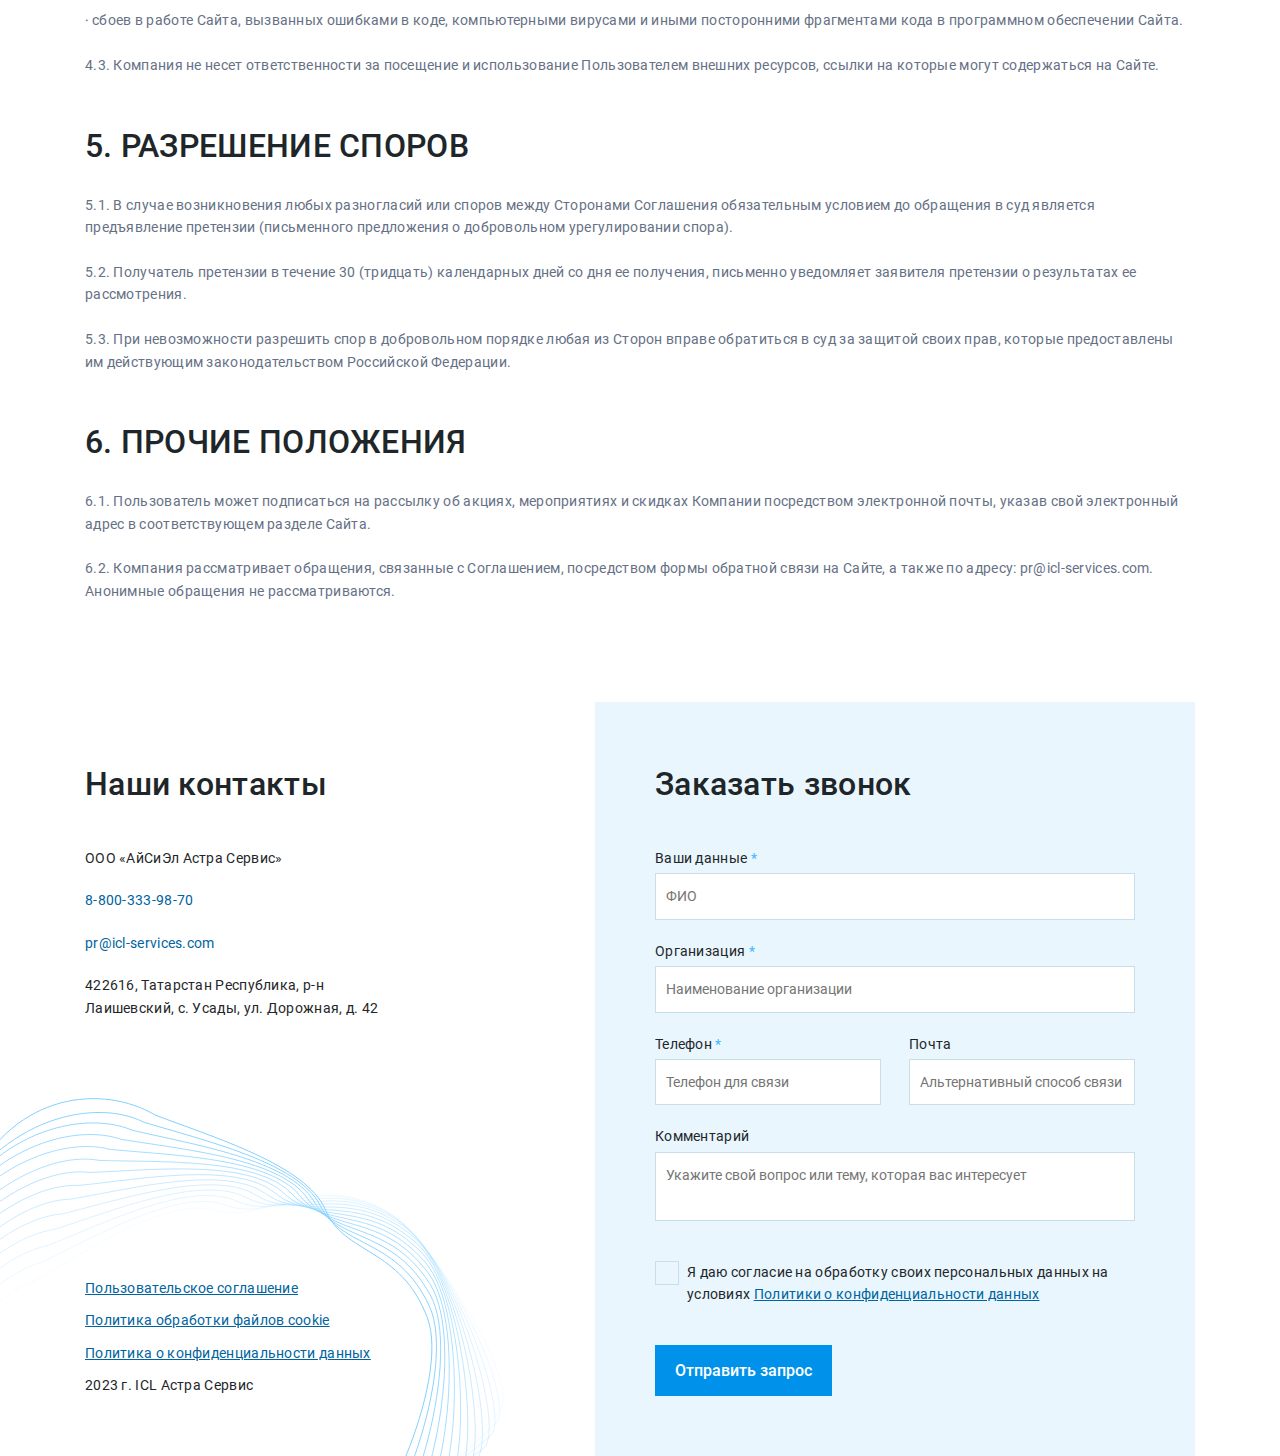
<file: user-agreement.html>
<!DOCTYPE html>
<html lang="en">

<head>
    <meta charset="UTF-8">
    <meta name="color-scheme" content="only light">
    <meta http-equiv="X-UA-Compatible" content="IE=edge">
    <meta name="viewport" content="width=device-width,initial-scale=1">

    <link rel="apple-touch-icon" sizes="64x64" href="assets/img/touch-icon-iphone..png">
    <link rel="icon" type="image/png" sizes="32x32" href="assets/img/touch-icon-iphone..png">
    <link rel="icon" type="image/png" sizes="16x16" href="assets/img/touch-icon-iphone..png">
    <title>ICL-Astra Services</title>

<script defer="defer" src="./assets/scripts/main.js"></script><link href="./assets/styles/main..css" rel="stylesheet"></head>

<body>
    <div class="wrapper">
 
        <header class="header">
            <div class="container">
                <div class="header__wrapper">
                    <a href="#" class="logo"><img src="assets/img/logo..svg" alt=""></a>
                    <nav class="header__nav" data-burger-list>
                        <div class="header__nav-close" data-burger-close></div>
                        <ul class="header__list">
                            <li class="header__item"><a href="#info" data-scroll>Услуги</a></li>
                            <li class="header__item"><a href="#advantages" data-scroll>Преимущества</a></li>
                            <li class="header__item"><a href="#banner" data-scroll>О компании</a></li>
                            <li class="header__item"><a href="#footer" data-scroll>Контакты</a></li>
                        </ul>
                        <a href="#" class="header__phone-link">8 (800) 333-98-70</a>
                    </nav>
                    <div class="header__overlay"></div>
                    <div class="header__wrap">
                        <div class="header__phone">
                            <div class="header__phone-wrap">
                                <svg><use xlink:href="assets/img/phone-icon..svg#phone"></use></svg>
                            </div>
                        </div>
                        <div class="header__burger" data-burger>
                            <div class="header__burger-wrap">
                                <div class="header__burger-item"></div>
                            </div>
                        </div>
                    </div>
                </div>
            </div>
        </header>

        <main class="main index-page">
            <section class="text-page">
                <div class="container">
                    <div class="text-page__wrapper">
                        <h1>ПОЛЬЗОВАТЕЛЬСКОЕ СОГЛАШЕНИЕ</h1>
                        <h2>1. ОБЩИЕ ПОЛОЖЕНИЯ</h2>
                        <p>
                            1.1. Настоящее пользовательское соглашение (далее – Соглашение) заключается
                            между ООО «АйСиЭл Астра Сервис» (далее – Компания) и пользователем сайта в
                            сети Интернет www.icl-astra.team и его поддоменов (далее – Сайт) и определяет
                            условия использования материалов, размещенных на Сайте его пользователями
                            (далее – Пользователи). <br><br>
                            1.2. Использование Сайта Пользователем любым образом (просмотр страниц,
                            чтение материалов, заполнение электронных форм и т.д.) означает принятие
                            условий Соглашения. <br><br>
                            1.3. Пользователь самостоятельно отслеживает изменения Соглашения и несет
                            ответственность за его соблюдение. <br><br>
                        </p> 
                            <h2>2. ПРАВА И ОБЯЗАННОСТИ СТОРОН</h2>
                        <p>
                            2.1. Пользователь вправе:<br><br>
                            2.1.1. Использовать функционал Сайта в соответствии с условиями
                            Соглашения.<br><br>
                            2.1.2. Пользоваться всеми имеющимися на Сайте услугами и материалами в
                            целях и порядке, предусмотренных Соглашением и не запрещенных
                            законодательством Российской Федерации.<br><br>
                            2.2. Пользователь Сайта обязуется:<br><br>
                            2.2.1. Ознакомиться и соблюдать условия Соглашения.<br><br>
                            2.2.2. Не загружать, не хранить, не публиковать, не распространять посредством
                            Сайта любую информацию, которая:<br><br>
                            ∙ содействует проведению азартных игр в сети Интернет, включая, помимо
                            прочего, онлайн казино, ставки на достижение спортивных результатов и
                            лотереи;<br><br>
                            ∙ содержит угрозы, дискредитирует, оскорбляет, порочит честь и
                            достоинство или деловую репутацию, или нарушает неприкосновенность
                            частной жизни других Пользователей или третьих лиц;<br><br>
                            ∙ нарушает права несовершеннолетних лиц;<br><br>
                            ∙ является вульгарной или непристойной, содержит нецензурную лексику,
                            содержит порнографические изображения и тексты или сцены
                            сексуального характера с участием несовершеннолетних;<br><br>
                            ∙ содержит сцены насилия либо бесчеловечного обращения с животными;
                            ∙ содержит описание средств и способов суицида, любое
                            подстрекательство к его совершению;<br><br>
                            ∙ пропагандирует и/или способствует разжиганию расовой, религиозной,
                            этнической ненависти или вражды, пропагандирует фашизм или
                            идеологию расового превосходства;<br><br>
                            ∙ содержит экстремистские материалы;<br><br>
                            ∙ пропагандирует преступную деятельность или содержит советы,
                            инструкции или руководства по совершению преступных действий;<br><br>
                            ∙ содержит информацию ограниченного доступа, включая, но не
                            ограничиваясь, государственную и коммерческую тайну, информацию о
                            частной жизни третьих лиц;<br><br>
                            ∙ описывает привлекательность употребления алкоголя и/или
                            наркотических веществ, в том числе «цифровых наркотиков» (звуковых
                            файлов, оказывающих воздействие на мозг человека за счет
                            бинауральных ритмов), информацию о распространении наркотиков,
                            рецепты их изготовления и советы по употреблению;<br><br>
                            ∙ а также нарушает иные права и интересы граждан и юридических лиц или
                            требования законодательства Российской Федерации.<br><br>
                            2.2.3. Соблюдать исключительное право Компании, а также третьих лиц на
                            товарные знаки, а также элементы дизайна, стилистического оформления
                            Сайта и на иные результаты интеллектуальной деятельности, размещённые на
                            Сайте.<br><br>
                            2.2.4. Не использовать Сайт для распространения информации рекламного
                            характера, иначе как с согласия Администрации сайта.<br><br>
                            2.3. Пользователю запрещается:<br><br>
                            2.3.1. Нарушать надлежащее функционирование Сайта.<br><br>
                            2.3.2. Любым способом обходить навигационную структуру Сайта для
                            получения или попытки получения любой информации, документов или
                            материалов любыми средствами, которые специально не представлены
                            сервисами Сайта.<br><br>
                            2.3.3. Несанкционированный доступ к функциям Сайта, любым другим системам
                            или сетям, относящимся к данному Сайту, а также к любым услугам,
                            предлагаемым на Сайте;<br><br>
                            2.3.4. Нарушать систему безопасности или аутентификации на Сайте или в
                            любой сети, относящейся к Сайту;<br><br>
                            2.3.5. Создавать помехи в использовании Сайта другим Пользователям, что
                            включает в себя, в частности, распространение компьютерных вирусов, червей,
                            вредоносных или шпионских программ, порчу данных, постоянную рассылку
                            повторяющейся информацию, пересылку электронной почты через сервер
                            Сайта, одновременную отправку большого количества электронной почты с
                            целью намеренно вывести сервер Сайта из строя.<br><br>
                            2.3.6. Выполнять обратный поиск, отслеживать или пытаться отслеживать
                            любую информацию о любом другом Пользователе Сайта.<br><br>
                            2.3.7. Использовать Сайт и его Содержание в любых целях, запрещенных
                            законодательством Российской Федерации.<br><br>
                            2.4. Компания вправе:<br><br>
                            2.4.1. Изменять правила пользования Сайтом и его содержание. Изменения
                            вступают в силу с момента публикации новой редакции Соглашения на Сайте.<br>
                            2.4.2. Ограничить или заблокировать доступ к Сайту в случае нарушения
                            Пользователем условий Соглашения.<br><br>
                            2.4.3. Собирать, анализировать, использовать информацию о действиях
                            Пользователя на Сайте.<br><br>
                            2.4.4. Производить профилактические работы в программно-аппаратном
                            комплексе Сайта с временным приостановлением работы Сайта, уведомляя об
                            этом Пользователя при наличии технической возможности.<br><br>
                        </p>
                            <h2>3. ИСПОЛЬЗОВАНИЕ САЙТА</h2>
                        <p>                            
                            3.1. Сайт содержит информацию, товарные знаки, фотографии, текст, видео- и
                            аудиозаписи, изображения, дистрибутивы программ для ЭВМ и другие материалы,
                            которые являются результатами интеллектуальной деятельности и принадлежат
                            Компании, за исключением случаев, прямо оговоренных в Соглашении.<br><br>
                            3.2. Товарные знаки Компании и организаций, входящих с Компанией в одну группу
                            лиц, являются интеллектуальной собственностью Компании и соответствующих
                            организаций и предоставлены исключительно для информирования
                            Пользователей о продуктах и сервисах Компании. Компания не предоставляет
                            Пользователю права на использование каким-либо способом программных
                            продуктов и товарных знаков, доступных на Сайте.<br><br>
                            3.3. Размещение на Сайте наименований и товарных знаков партнеров Компании
                            осуществляется исключительно в целях информирования Пользователей и не
                            является нарушением действующего законодательства Российской Федерации.<br><br>
                            3.4. Пользователь имеет право просматривать содержимое Сайта. Копировать,
                            распространять или иным способом использовать охраняемые авторским правом
                            материалы Сайта, а также опубликованные на Сайте персональные данные, без
                            разрешения Компании является нарушением действующего законодательства
                            Российской Федерации.<br><br>
                            3.5. Пользователь, предоставляя Компании информацию к размещению на Сайте,
                            либо размещая информацию на Сайте самостоятельно, в случае наличия такой
                            технической возможности, гарантирует соблюдение им требований действующего
                            законодательства Российской Федерации, включая Федеральный закон от
                            13.03.2006 No38-ФЗ «О рекламе».<br><br>
                            3.6. Компания не гарантирует применимость или пригодность содержимого Сайта
                            для какого-либо использования Пользователем.<br><br>
                            3.7. Для сведения Пользователей на Сайте могут содержаться ссылки на Интернет-
                            ресурсы, принадлежащие другим лицам. Компания не предоставляет никаких
                            гарантий относительно сторонних сайтов, на которых Пользователь может
                            оказаться, воспользовавшись ссылкой на Сайте.<br><br>
                        </p>
                            <h2>4. ОТВЕТСТВЕННОСТЬ СТОРОН</h2>
                        <p>    
                            4.1. В случае привлечения Компании к ответственности за нарушение
                            действующего законодательства Российской Федерации в связи с размещением
                            Пользователем информации на Сайте или размещением Компанией
                            информации/материалов на Сайте, предоставленных ей Пользователем,
                            Пользователь возмещает Компании, понесенные ею расходы.<br><br>
                            4.2. Компания прилагает все возможные усилия для обеспечения нормальной
                            работоспособности Сайта, однако не несет ответственности за неисполнение или
                            ненадлежащее исполнение обязательств по Соглашению, а также возможные
                            убытки, возникшие в том числе, но не ограничиваясь, в результате:<br><br>
                            ∙ неправомерных действий Пользователей, направленных на нарушения
                            информационной безопасности или нормального функционирования Сайта;<br><br>
                            ∙ сбоев в работе Сайта, вызванных ошибками в коде, компьютерными вирусами
                            и иными посторонними фрагментами кода в программном обеспечении Сайта.<br><br>
                            4.3. Компания не несет ответственности за посещение и использование
                            Пользователем внешних ресурсов, ссылки на которые могут содержаться на Сайте.<br><br>
                        </p> 
                            <h2>5. РАЗРЕШЕНИЕ СПОРОВ</h2>
                        <p>    
                            5.1. В случае возникновения любых разногласий или споров между Сторонами
                            Соглашения обязательным условием до обращения в суд является предъявление
                            претензии (письменного предложения о добровольном урегулировании спора).<br><br>
                            5.2. Получатель претензии в течение 30 (тридцать) календарных дней со дня ее
                            получения, письменно уведомляет заявителя претензии о результатах ее
                            рассмотрения.<br><br>
                            5.3. При невозможности разрешить спор в добровольном порядке любая из Сторон
                            вправе обратиться в суд за защитой своих прав, которые предоставлены им
                            действующим законодательством Российской Федерации.<br><br>
                        </p> 
                            <h2>6. ПРОЧИЕ ПОЛОЖЕНИЯ</h2>
                        <p> 
                            6.1. Пользователь может подписаться на рассылку об акциях, мероприятиях и
                            скидках Компании посредством электронной почты, указав свой электронный адрес
                            в соответствующем разделе Сайта.<br><br>
                            6.2. Компания рассматривает обращения, связанные с Соглашением, посредством
                            формы обратной связи на Сайте, а также по адресу: pr@icl-services.com.
                            Анонимные обращения не рассматриваются.<br>  
                        </p>              
                    </div>
                </div>
            </section>
        </main>        

        <footer class="footer" id="footer">
            <div class="container">
                <div class="footer__wrapper">
                    <div class="footer__left">
                        <!-- <img src="./assets/img/footer-bg.svg" alt="" class="footer__decor"> -->
                        <img src="assets/img/footer-bg-full..svg" alt="" class="footer__decor">
                        <div class="footer__left-wrap">
                            <h2 class="footer__header page-h2">Наши контакты</h2>
                            <div class="footer__desc">
                                <p>ООО «АйСиЭл Астра Сервис»</p>
                                <a href="#">8-800-333-98-70</a>
                                <a href="#">pr@icl-services.com</a>
                                <p>422616, Татарстан Республика, р-н Лаишевский, с. Усады, ул. Дорожная, д. 42</p>
                            </div>
                        </div>
                        <div class="footer__left-epilog">
                            <a href="#">Пользовательское соглашение</a>
                            <a href="#">Политика обработки файлов cookie</a>
                            <a href="#">Политика о конфиденциальности данных</a>
                            <p>2023 г. ICL Астра Сервис</p>
                        </div>
                    </div>
                    <div class="footer__right">
                        <div class="footer__right-wrap">
                            <h2 class="footer__header page-h2">Заказать звонок</h2>
                            <form class="footer__form">
                                <label class="footer__label">
                                    <span>Ваши данные <span class="blue">*</span></span>
                                    <input data-required type="text" name="name" placeholder="ФИО" class="footer__field page-field">
                                    <div class="footer__field-clear" data-field-clear><img src="assets/img/input-clear..svg" alt=""></div>
                                </label>
                                <label class="footer__label">
                                    <span>Организация <span class="blue">*</span></span>
                                    <input data-required type="text" name="company" placeholder="Наименование организации" class="footer__field page-field">
                                    <div class="footer__field-clear" data-field-clear><img src="assets/img/input-clear..svg" alt=""></div>
                                </label>
                                <label class="footer__label --short">
                                    <span>Телефон <span class="blue">*</span></span>
                                    <input data-required type="text" name="phone" placeholder="Телефон для связи" class="footer__field page-field">
                                    <div class="footer__field-clear" data-field-clear><img src="assets/img/input-clear..svg" alt=""></div>
                                </label>
                                <label class="footer__label --short">
                                    <span>Почта</span>
                                    <input type="mail" name="mail" placeholder="Альтернативный способ связи" class="footer__field page-field">
                                </label>
                                <label class="footer__label">
                                    <span>Комментарий</span>
                                    <textarea name="comment" placeholder="Укажите свой вопрос или тему, которая вас интересует" rows="2" class="footer__area"></textarea>
                                </label>

                                <label class="footer__terms">
                                    <input type="checkbox" data-required class="footer__check">
                                    <div class="footer__custom-check"></div>
                                    <span>Я даю согласие на обработку своих персональных данных на условиях <a href="">Политики о конфиденциальности данных</a></span>
                                </label>

                                <span class="message">* Обязательные поля для заполнения</span>

                                <button class="footer__submit page-btn">Отправить запрос</button>
                            </form>
                        </div>
                        <div class="form__result" data-success>
                            <div class="form__result-wrapper">
                                <div class="form__result-icon"><img src="assets/img/success..svg" alt=""></div>
                                <span class="form__result-header">Спасибо за обращение!</span>
                                <p class="form__result-text page-text">Ваша заявка отправлена. После ее обработки свяжемся с вами в течение 12 рабочих часов.</p>
                            </div>
                        </div>
                        <div class="form__result" data-error>
                            <div class="form__result-wrapper">
                                <div class="form__result-icon"><img src="assets/img/error..svg" alt=""></div>
                                <span class="form__result-header">Ошибка при отправке</span>
                                <p class="form__result-text page-text">Пожалуйста, обновите страницу и заполните форму или свяжитесь с нами по номеру <a href="">8-800-333-98-70</a></p>
                            </div>
                        </div>
                    </div>
                </div>
            </div>
        </footer>

    </div>
</body>

</html>
</file>
